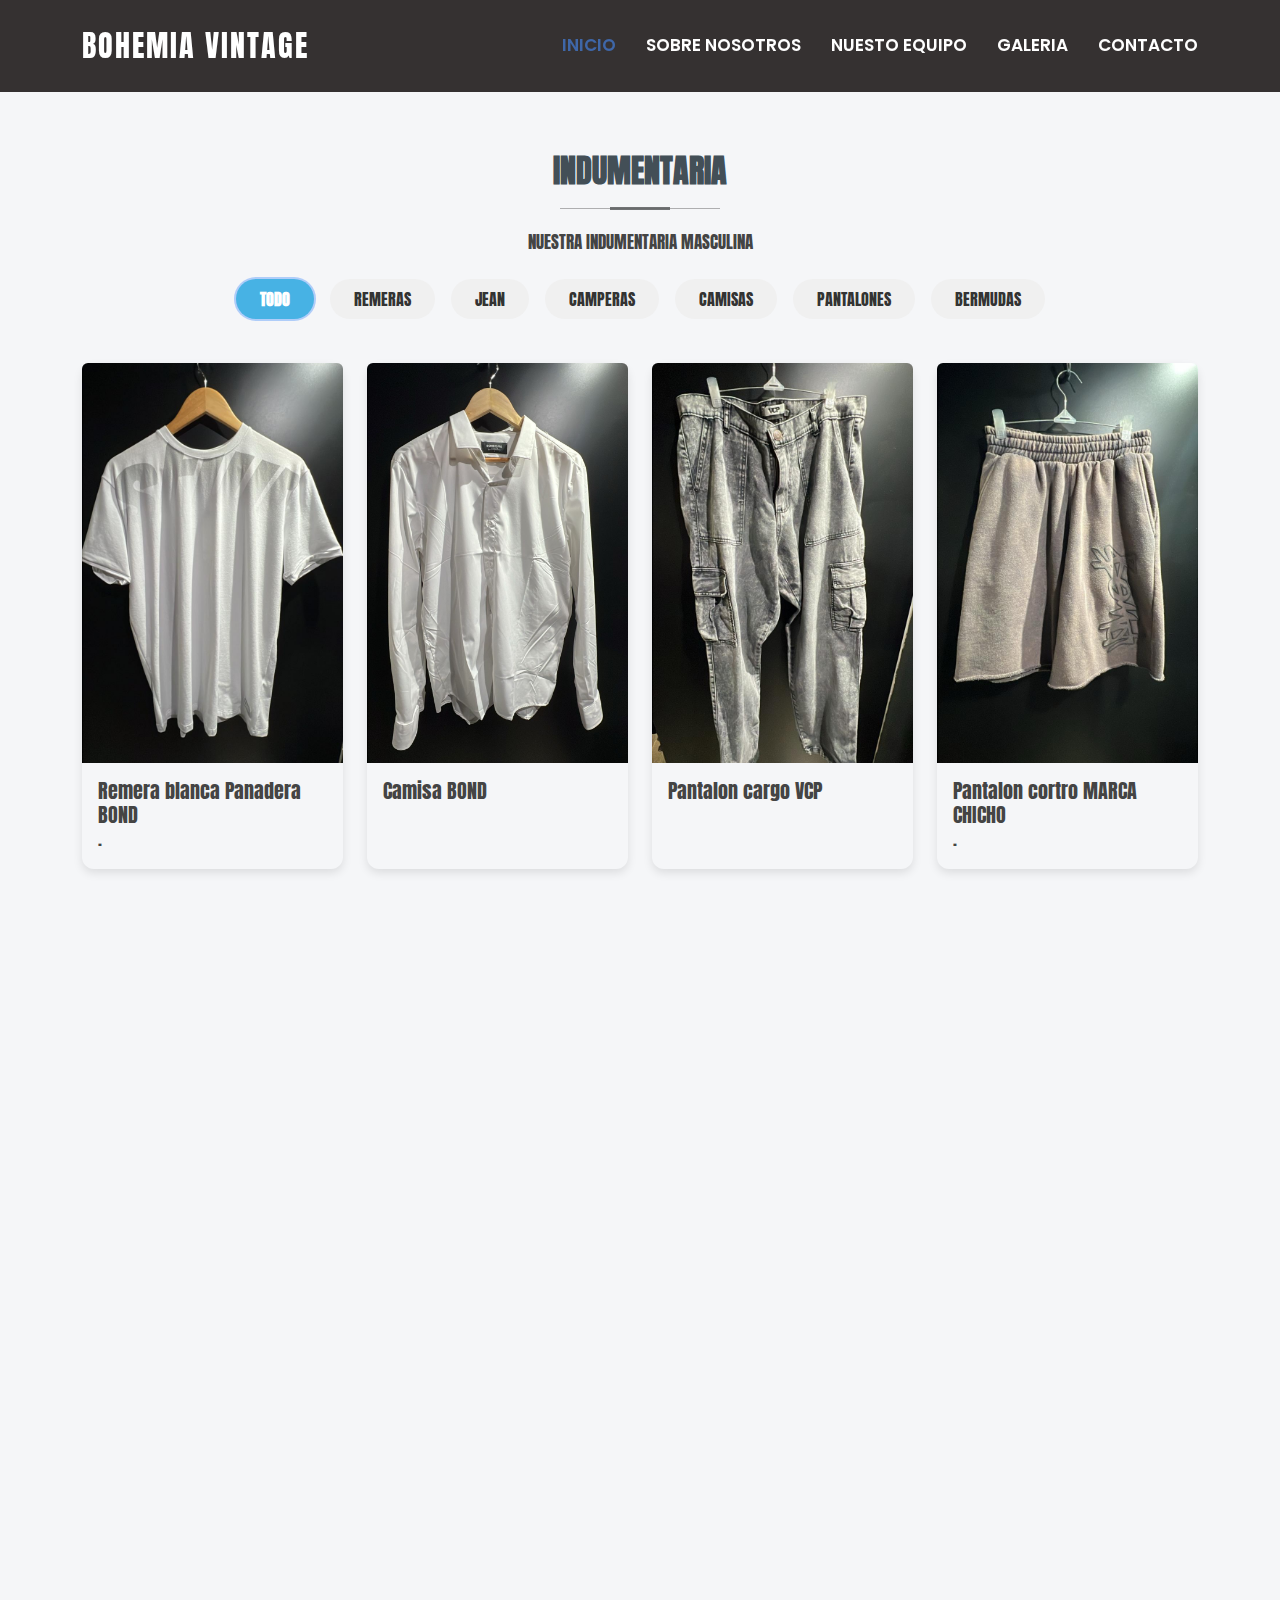
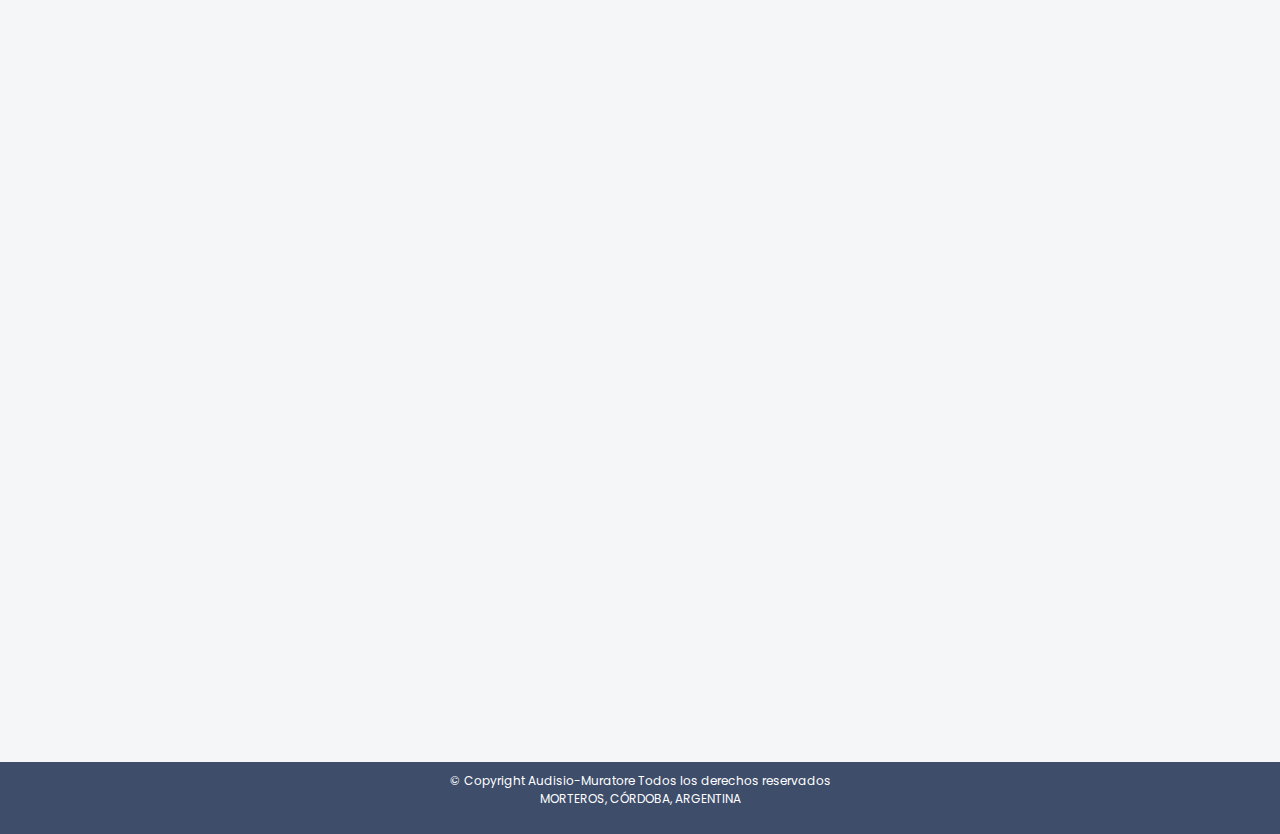
<file: productos.html>
<!DOCTYPE html>
<html lang="en">

<head>
  <meta charset="utf-8">
  <meta content="width=device-width, initial-scale=1.0" name="viewport">
  <title>BOHEMIA VINTAGE</title>
  <meta name="description" content="">
  <meta name="keywords" content="">

  <!-- Favicons -->
  <link rel="icon" href="Img/LogoFavicon32x32.png" type="image/png">
  <link href="Img/LogoFavicon192x192.png" rel="apple-touch-icon">

  <!-- Fonts -->
  <link href="https://fonts.googleapis.com" rel="preconnect">
  <link href="https://fonts.gstatic.com" rel="preconnect" crossorigin>
  <link
    href="https://fonts.googleapis.com/css2?family=Open+Sans:ital,wght@0,300;0,400;0,500;0,600;0,700;0,800;1,300;1,400;1,500;1,600;1,700;1,800&family=Poppins:ital,wght@0,100;0,200;0,300;0,400;0,500;0,600;0,700;0,800;0,900;1,100;1,200;1,300;1,400;1,500;1,600;1,700;1,800;1,900&family=Jost:ital,wght@0,100;0,200;0,300;0,400;0,500;0,600;0,700;0,800;0,900;1,100;1,200;1,300;1,400;1,500;1,600;1,700;1,800;1,900&display=swap"
    rel="stylesheet">

    <link href="https://fonts.googleapis.com/css2?family=Anton&display=swap" rel="stylesheet">

  <!-- Vendor CSS Files -->
  <link href="assets/vendor/bootstrap/css/bootstrap.min.css" rel="stylesheet">
  <link href="assets/vendor/bootstrap-icons/bootstrap-icons.css" rel="stylesheet">
  <link href="assets/vendor/aos/aos.css" rel="stylesheet">
  <link href="assets/vendor/glightbox/css/glightbox.min.css" rel="stylesheet">
  <link href="assets/vendor/swiper/swiper-bundle.min.css" rel="stylesheet">

  <!-- Main CSS File -->
  <link href="./assets/css/main.css" rel="stylesheet">
  <link rel="stylesheet" href="./assets/css/vista.css">
</head>

<body class="productos-page">
  <div class="wrapper">

    <header id="header" class="header d-flex align-items-center sticky-top">
      <div class="container-fluid container-xl position-relative d-flex align-items-center">

        <a href="index.html" class="logo d-flex align-items-center me-auto">
          <h1 class="sitename">BOHEMIA VINTAGE</h1>
        </a>

        <nav id="navmenu" class="navmenu">
          <ul>
            <li><a href="index.html" class="active">INICIO</a></li>
            <li><a href="index.html#sobreNosotros">SOBRE NOSOTROS</a></li>
            <li><a href="index.html#equipo">NUESTO EQUIPO</a></li>
            <li><a href="index.html#galeria-productos">GALERIA</a></li>
            <li><a href="index.html#contacto">CONTACTO</a></li>

          </ul>
          <i class="mobile-nav-toggle d-xl-none bi bi-list"></i>
        </nav>
      </div>
    </header>

    <main class="main">

      <section id="productos" class="section light-background pb-5">
        <div class="container section-title-productos" data-aos="fade-up">
          <!-- Título de sección -->
          <div class="section-title-productos text-center mb-4">
            <h2>INDUMENTARIA</h2>
            <p>NUESTRA INDUMENTARIA MASCULINA</p>
          </div>

          <!-- Botones de categorías -->
          <div id="categoriasBtns" class="d-flex flex-wrap justify-content-center gap-3 mb-4">
            <button class="category-btn active">
        TODO
            </button>
            <button class="category-btn">
          REMERAS
            </button>
            <button class="category-btn">
             JEAN
            </button>
            <button class="category-btn">
               CAMPERAS
            </button>
            <button class="category-btn">
              CAMISAS
            </button>

            <button class="category-btn">
             PANTALONES
            </button>

            <button class="category-btn">
             BERMUDAS
            </button>
          </div>

          <!-- Grid de productos -->
          <div class="row gy-4">
            <!-- Producto 1 -->
            <div class="col-sm-12 col-md-6 col-lg-3">
              <div class="product-card h-100 shadow-sm rounded-3" data-categoria="remeras" data-aos="fade-up">
                <img src="./Imagenes/WhatsApp Image 2025-10-25 at 17.28.25.jpeg" class="img-fluid rounded-top"
                  alt="Remera">
                <div class="p-3">
                  <h5 class="card-title">Remera blanca Panadera BOND </h5>
                  <p class="card-text small"> .</p>
                </div>
              </div>
            </div>

            <!-- Producto 2 -->
            <div class="col-sm-12 col-md-6 col-lg-3">
              <div class="product-card h-100 shadow-sm rounded-3 position-relative" data-categoria="camisas"
                data-aos="fade-up">
                <img src="./Imagenes/WhatsApp Image 2025-10-25 at 17.29.25.jpeg" class="img-fluid rounded-top"
                  alt="Foco LED">
                <div class="p-3">
                  <h5 class="card-title">Camisa BOND</h5>
                  <p class="card-text small">
                  </p>
                </div>
              </div>
            </div>

            <!-- Producto 3 -->
            <div class="col-sm-12 col-md-6 col-lg-3">
              <div class="product-card h-100 shadow-sm rounded-3" data-categoria="jean" data-aos="fade-up">
                <img src="./Imagenes/WhatsApp Image 2025-10-25 at 17.30.55.jpeg" class="img-fluid rounded-top"
                  alt="Interruptor">
                <div class="p-3">
                  <h5 class="card-title">Pantalon cargo VCP</h5>
                  <p class="card-text small"></p>
                </div>
              </div>
            </div>

            <!-- Producto 4 -->
            <div class="col-sm-12 col-md-6 col-lg-3">
              <div class="product-card h-100 shadow-sm rounded-3" data-categoria="bermudas" data-aos="fade-up">
                <img src="./Imagenes/WhatsApp Image 2025-10-25 at 17.32.40.jpeg" class="img-fluid rounded-top"
                  alt="Alicates">
                <div class="p-3">
                  <h5 class="card-title">Pantalon cortro MARCA CHICHO</h5>
                  <p class="card-text small">.</p>
                </div>
              </div>
            </div>

            <div class="col-sm-12 col-md-6 col-lg-3">
              <div class="product-card h-100 shadow-sm rounded-3" data-categoria="camperas" data-aos="fade-up">
                <img src="./Imagenes/WhatsApp Image 2025-10-25 at 17.34.43.jpeg" class="img-fluid rounded-top"
                  alt="Alicates">
                <div class="p-3">
                  <h5 class="card-title">CAMPERA BOND</h5>
                  <p class="card-text small"></p>
                </div>
              </div>
            </div>

            <div class="col-sm-12 col-md-6 col-lg-3">
              <div class="product-card h-100 shadow-sm rounded-3" data-categoria="pantalones" data-aos="fade-up">
                <img src="./Imagenes/WhatsApp Image 2025-10-25 at 17.35.28.jpeg" class="img-fluid rounded-top"
                  alt="Alicates">
                <div class="p-3">
                  <h5 class="card-title">PANTALON LARGO </h5>
                  <p class="card-text small"></p>
                </div>
              </div>
            </div>

            <div class="col-sm-12 col-md-6 col-lg-3">
              <div class="product-card h-100 shadow-sm rounded-3" data-categoria="bermudas" data-aos="fade-up">
                <img src="./Imagenes/WhatsApp Image 2025-10-25 at 17.36.27.jpeg" class="img-fluid rounded-top"
                  alt="Alicates">
                <div class="p-3">
                  <h5 class="card-title">Bermuda gabardina VCP</h5>
                  <p class="card-text small"></p>
                </div>
              </div>
            </div>

            <div class="col-sm-12 col-md-6 col-lg-3">
              <div class="product-card h-100 shadow-sm rounded-3" data-categoria="bermudas" data-aos="fade-up">
                <img src="/Imagenes/WhatsApp Image 2025-10-25 at 17.37.38.jpeg" class="img-fluid rounded-top"
                  alt="Alicates">
                <div class="p-3">
                  <h5 class="card-title">Bermuda jean BOND"</h5>
                  <p class="card-text small"></p>
                </div>
              </div>
            </div>

            <div class="col-sm-12 col-md-6 col-lg-3">
              <div class="product-card h-100 shadow-sm rounded-3" data-categoria="camisas" data-aos="fade-up">
                <img src="./Imagenes/WhatsApp Image 2025-10-25 at 17.38.43.jpeg" class="img-fluid rounded-top"
                  alt="Alicates">
                <div class="p-3">
                  <h5 class="card-title">Remera BEISBOL</h5>
                  <p class="card-text small"></p>
                </div>
              </div>
            </div>


            <div class="col-sm-12 col-md-6 col-lg-3">
              <div class="product-card h-100 shadow-sm rounded-3" data-categoria="camisas" data-aos="fade-up">
                <img src="./Imagenes/WhatsApp Image 2025-10-25 at 17.39.14.jpeg" class="img-fluid rounded-top"
                  alt="Alicates">
                <div class="p-3">
                  <h5 class="card-title">Camisa piola BOND</h5>
                  <p class="card-text small"></p>
                </div>
              </div>
            </div>


            <div class="col-sm-12 col-md-6 col-lg-3">
              <div class="product-card h-100 shadow-sm rounded-3" data-categoria="remeras" data-aos="fade-up">
                <img src="./Imagenes/WhatsApp Image 2025-10-25 at 17.40.39.jpeg" class="img-fluid rounded-top"
                  alt="Alicates">
                <div class="p-3">
                  <h5 class="card-title">REMERA CON AGUJEROS</h5>
                  <p class="card-text small"></p>
                </div>
              </div>
            </div>


            <div class="col-sm-12 col-md-6 col-lg-3">
              <div class="product-card h-100 shadow-sm rounded-3" data-categoria="pantalones" data-aos="fade-up">
                <img src="./Imagenes/WhatsApp Image 2025-10-25 at 17.43.18.jpeg" class="img-fluid rounded-top"
                  alt="Alicates">
                <div class="p-3">
                  <h5 class="card-title">Pantalon corte chino BOND</h5>
                  <p class="card-text small"></p>
                </div>
              </div>
            </div>

            <div class="col-sm-12 col-md-6 col-lg-3">
              <div class="product-card h-100 shadow-sm rounded-3" data-categoria="camperas" data-aos="fade-up">
                <img src="./Imagenes/WhatsApp Image 2025-10-25 at 17.44.31.jpeg" class="img-fluid rounded-top"
                  alt="Alicates">
                <div class="p-3">
                  <h5 class="card-title">CAMPERA BOND</h5>
                  <p class="card-text small">Algodon de oveja buena</p>
                </div>
              </div>
            </div>




          </div>
        </div>
      </section>
    </main>



    <footer id="footer-productos" class="footer d-flex align-items-center">
      <div class="container">
        <p>&copy; Copyright Audisio-Muratore Todos los derechos reservados <br>
          MORTEROS, CÓRDOBA, ARGENTINA
        </p>
      </div>
    </footer>
  </div>





  <!-- Scroll Top -->
  <a href="#" id="scroll-top" class="scroll-top d-flex align-items-center justify-content-center"><i
      class="bi bi-arrow-up-short"></i></a>

  <!-- Preloader -->
  <div id="preloader"></div>

  <!-- Vendor JS Files -->
  <script src="assets/vendor/bootstrap/js/bootstrap.bundle.min.js"></script>
  <script src="assets/vendor/aos/aos.js"></script>
  <script src="assets/vendor/glightbox/js/glightbox.min.js"></script>
  <!-- <script src="assets/vendor/swiper/swiper-bundle.min.js"></script>
  <script src="assets/vendor/waypoints/noframework.waypoints.js"></script>
  <script src="assets/vendor/imagesloaded/imagesloaded.pkgd.min.js"></script>
  <script src="assets/vendor/isotope-layout/isotope.pkgd.min.js"></script> -->

  <!-- Main JS File -->
  <script src="assets/js/main.js"></script>
  <script src="assets/js/productos.js"></script>

</body>

</html>
</file>
<file: assets/css/vista.css>
/* ========== Variables de color ========== */
.dark-background {
  --background-color: #021433;
  --default-color: #ffffff;
  --heading-color: #ffffff;
  --surface-color: #131314;
  --contrast-color: #ffffff;
}

:root {
  --background-color: #ffffff;
  --default-color: #444444;
  --heading-color: #434f57; 
  --accent-color: #606263e2;
  --surface-color: #ffffff;
  --contrast-color: #ffffff;
}

main {
  margin: 0;
  padding: 0;
  background-color: transparent;
}

.productos-page .header {
  --background-color: rgba(31, 27, 27, 0.9);
  --heading-color: #ffffff;
  --nav-color: #ffffff;
}
/* ========== Botón "Ver Demo" ========== */
.btn {
  font-size: 1rem;
  padding: 8px 16px;
  border-radius: 8px;
  background-color: #47b2e4;
  color: white;
  border: none;
  transition: all 0.3s ease;
  text-align: right;
  justify-content: right;
}

.btn:hover {
  background-color: transparent;
  font-weight: 700;
  color: #47b2e4;
}

/* ========== Carrousel - Sección Principal ========== */
.custom-caption {
  position: absolute;
  top: 50%;
  left: 50%;
  transform: translate(-50%, -50%);
  color: white;
  text-align: center;
  z-index: 10;
  padding: 0;
}
.custom-caption h1 {
  margin: 0;
  font-size: 4rem;
  line-height: 1.1;
}
.custom-caption p {
  margin: 0;
}
.texto-carrousel {
  color: white;
  font-weight: bold;
  margin-bottom: 5px !important; 
  line-height: 1.1;
}
.parrafo-carrousel {
  color: white;
  font-size: 1.2rem;
}
#hero .hero-img {
  object-fit: cover;
  height: 100vh;
}
#hero .carousel-caption {
  bottom: 20%;
}
#hero .carousel-caption h1,
#hero .carousel-caption p {
  color: #fff;
  text-shadow: 2px 2px 4px rgba(0, 0, 0, 0.7);
}
.carousel-indicators {
  position: absolute;
  bottom: 100px; 
  left: 40%;
  transform: translateX(-65%);
  z-index: 15;
  display: flex;
  justify-content: center;
  align-items: center;
  gap: 12px; 
}
.carousel-indicators [data-bs-target] {
  position: relative;
  width: 12px;
  height: 12px;
  background-color: rgba(255, 255, 255, 0.5);
  border-radius: 50%;
  border: none;
  transition: all 0.3s ease;
}
.carousel-indicators [data-bs-target]::before {
  content: "";
  position: absolute;
  top: -6px;
  left: -6px;
  width: 24px;
  height: 24px;
  background-color: rgba(255, 255, 255, 0.2);
  border-radius: 50%;
  z-index: -1;
  transition: all 0.3s ease;
}
.carousel-indicators .active {
  background-color: #fff;
}
.carousel-indicators .active::before {
  background-color: rgba(255, 255, 255, 0.6);
}
#hero {
  height: 100vh;
  overflow: hidden;
}
#hero .carousel-item {
  height: 100vh;
  position: relative;
}
#heroCarousel .carousel-item {
  position: relative;
}
#heroCarousel .carousel-item::before {
  content: "";
  position: absolute;
  top: 0;
  left: 0;
  right: 0;
  bottom: 0;
  background-color: rgba(0, 0, 0, 0.515);
  z-index: 1;
}
#heroCarousel .carousel-item img {
  position: relative;
  z-index: 0;
}
#heroCarousel .carousel-caption {
  position: relative;
  z-index: 2;
}
/* ========== Fin Carrousel - Sección Principal ========== */



/* ========== Sección Sobre Nosotros ========== */
#sobreNosotros {
  text-align: justify;
  font-size: 1.06rem;        
  line-height: 1.9;
  padding-left: 19px;      
  padding-right: 19px;
  margin-bottom: 0 !important;
  padding-top: 50px;   
  padding-bottom: 50px; 
  min-height: 90vh !important;
  height: auto !important;
  overflow: visible !important;
  background: none; 
}
.section-title-nosotros h2 {
  font-size: 2rem;          
  font-weight: 700;  
  text-transform: uppercase;
  text-align: center;
  position: relative;
}
.section-title-nosotros h2::before {
  content: "";
  position: absolute;
  display: block;
  width: 160px;               
  height: 1px;         
  background: color-mix(in srgb, var(--default-color), transparent 60%);
  left: 0;
  right: 0;
  bottom: 1px;          
  margin: auto;
}
.section-title-nosotros h2::after {
  content: "";
  position: absolute;
  display: block;
  width: 60px;             
  height: 3px;      
  background: var(--accent-color);
  left: 0;
  right: 0;
  bottom: 0;
  margin: auto;
}

.section-title h3 {
  all: unset;
  font-size: 1.5rem;
  font-weight: 700;
  text-align: center;
}

.section-title h3::before,
.section-title h3::after {
  content: none !important;       /* elimina subrayado */
  display: none !important;       /* seguridad extra */
}
.texto-sobre-nosotros,
#contenidoExtendido {
  text-align: justify;
  font-size: 1.06rem;        
  line-height: 1.9;
  padding-left: 19px;      
  padding-right: 19px;
  margin-bottom: 0 !important;
}
.text-center-leermas {
  display: flex;
  justify-content: center;
  align-items: center;
  margin-top: 16px; 
}
.about.section,
.container,
.row,
#contenidoExtendido {
  height: auto !important;
  overflow: visible !important;
}

.col-lg-6{
  padding: 0 40px;
}
/* ========== Fin Sección Sobre Nosotros ========== */




/* ========== Sección Nuestro Equipo ========== */
.section-title-equipo {
  text-align: center;
  padding-bottom: 10px; /* 10px */
  position: relative;
  margin-bottom: 0;
}
li {
  list-style: none;
}
.section-title-equipo h2 {
  font-size: 2rem;           
  font-weight: 700;
  margin-bottom: 20px;     
  padding-bottom: 20px;    
  text-transform: uppercase;
  position: relative;
}
.section-title-equipo h2::before {
  content: "";
  position: absolute;
  display: block;
  width: 160px;               
  height: 1px;       
  background: color-mix(in srgb, var(--default-color), transparent 60%);
  left: 0;
  right: 0;
  bottom: 1px;        
  margin: auto; 
}
.section-title-equipo h2::after {
  content: "";
  position: absolute;
  display: block;
  width: 60px;             
  height: 3px;        
  background: var(--accent-color);
  left: 0;
  right: 0;
  bottom: 0;
  margin: auto;
}
#equipo p {
  font-size: 1.06rem;        
}
#equipo {
  background-image: url("/Imagenes/Mesaytele.png");
  background-size: cover;
  background-position: center;
  background-repeat: no-repeat;
  background-attachment: scroll;
  padding: 2.5rem 0;          /* 40px vertical */
  min-height: 90vh !important;
  height: auto !important;
  overflow: visible !important;
  /* padding-bottom: 1.25rem; */ /* 20px */
}
#equipo ul {
  list-style: none;
  padding-left: 0;
  margin-left: 0;
}
#equipo ul li {
  display: flex;
  align-items: flex-start;
  gap: 8px;               
  margin-bottom: 6px;    
}
#equipo ul li i {
  flex-shrink: 0;
  font-size: 1.2rem;
  margin-top: 3px;     
}
#equipo ul li span {
  display: block;
  flex: 1;
  line-height: 1.4;
  text-align: left;
}
.subtitulo {
  font-weight: 600;
  font-size: 1.3rem;
  text-align: center;
}
/* ========== Fin Sección Nuestro Equipo ========== */




/* ==========  Sección Galeria Visual ========== */
  #galeria-productos {
  min-height: 90vh !important;
  padding-top: 0 !important;
  margin-top: 0 !important;
  margin-bottom: 0 !important;
  display: flex;
  align-items: center;
  overflow: hidden;
}
.galeria-container {
  max-width: 1300px; 
  padding: 0 60px; 
  width: 100%;
  margin: 0 auto;
  box-sizing: border-box;
}
.galeria-layout {
  display: flex;
  gap: 20px; 
  width: 100%;
  align-items: center;
  justify-content: space-between;
  margin: 0;
  padding: 0;
  box-sizing: border-box;
}
.galeria-carrousel {
  position: relative;
  width: 35%;
  height: 300px; 
  min-height: 300px;
  display: flex;
  align-items: center;
  justify-content: center;
  overflow: hidden;
  box-sizing: border-box;
}
.galeria-card {
  position: absolute;
  top: 50%;
  left: 50%;
  width: 400px; 
  height: 230px; 
  transform: translate(-50%, -50%);
  overflow: hidden;
  box-shadow: 0 12px 30px rgba(0, 0, 0, 0.35);
  transition: transform 700ms ease, opacity 700ms ease, filter 700ms ease;
  will-change: transform, opacity, filter;
  cursor: pointer;
  /* user-select: none; */
  box-sizing: border-box;
}
.galeria-card img {
  display: block;
  width: 100%;
  height: 100%;
  object-fit: cover;
}
.galeria-card.pos-center {
  transform: translate(-50%, -50%) scale(1.05);
  opacity: 1;
  z-index: 3;
  filter: saturate(1) contrast(1);
}
.galeria-card.pos-above {
  transform: translate(-50%, -130%) scale(0.8);
  opacity: 0.6;
  z-index: 2;
  filter: saturate(0.8) contrast(0.9) blur(1px); 
}
.galeria-card.pos-below {
  transform: translate(-50%, 30%) scale(0.8);
  opacity: 0.6;
  z-index: 2;
  filter: saturate(0.8) contrast(0.9) blur(1px);
}
.galeria-card.pos-hidden {
  transform: translate(-50%, 200%) scale(0.6);
  opacity: 0;
  z-index: 1;
  pointer-events: none;
}
.galeria-card:active {
  transform: translate(-50%, -50%) scale(0.98);
}
.galeria-visor {
  flex: 1;
  width: 65%;
  height: 100%;
  min-height: 300px;
  display: flex;
  align-items: center;
  justify-content: center;
  padding: 0;
  box-sizing: border-box;
  background: linear-gradient(180deg, rgba(255,255,255,0.04), rgba(255,255,255,0.02));
}
.galeria-visor img {
  display: block;
  width: 75%;
  height: 600px;
  object-fit: cover;
  max-width: none;
  max-height: none;
  box-shadow: 0 18px 40px  rgba(0,0,0,0.45); 
  transition: opacity 300ms ease, transform 300ms ease;
  margin: 0;
}
.section-title {
  text-align: center;
  margin-bottom: 16px; 
  margin-top: 0 !important;
  padding-top: 0 !important;
}
.section-title h2 {
  font-size: 1.6rem;
  margin-bottom: 0;
  text-transform: uppercase;
  margin-top: -30px !important;
  padding-top: 0 !important;
}
.section-title h2:before {
  content: "";
  position: absolute;
  display: block;
  width: 160px;
  height: 1px; 
  background: color-mix(in srgb, var(--default-color), transparent 60%);
  left: 0;
  right: 0;
  bottom: 1px;
  margin: auto;
}
.section-title h2::after {
  content: "";
  position: absolute;
  display: block;
  width: 60px; 
  height: 3px; 
  background: var(--accent-color);
  left: 0;
  right: 0;
  bottom: 0;
  margin: auto;
}
.section-title p {
  font-size: 0.95rem;
  margin-bottom: 4px !important; 
}
#galeria-productos,
#galeria-productos .galeria-container,
#galeria-productos .galeria-layout,
#galeria-productos .galeria-carrousel,
#galeria-productos .galeria-visor {
  margin-bottom: 0 !important;
  padding-bottom: 0 !important;
}
.section-title p {
  margin-bottom: -30px !important;
}
.section-title {
  margin-top: 0 !important;
  padding-top: 0 !important;
}
/* ========== Fin Sección Galeria Visual ========== */




/* ========== Sección Contacto ========== */
.contact-section {
  display: flex;
  width: 100%;
  height: 360px;
  border-radius: 20px; 
  overflow: hidden;
  align-items: stretch;
}
/* Mapa */
.map-container {
  flex: 1 !important;
  height: 312px;
  display: flex;
  position: relative;
  overflow: hidden;
  box-shadow: 0 0.25rem 0.75rem rgba(0, 0, 0, 0.2); /* 4px 12px */
}
.map-container iframe {
  width: 100%;
  height: 100%;
  min-height: 288px;
  border: none;
  filter: grayscale(20%) contrast(110%);
  transition: filter 0.3s ease;
}
.map-container iframe:hover {
  filter: grayscale(0%) contrast(100%);
}
/* Redes sociales */
.social-container {
  flex: 1 !important;
  background: rgba(172, 171, 171, 0.452);
  display: flex;
  flex-direction: column;
  justify-content: center;
  align-items: center;
  padding: 1.2rem 1rem;
}
/* Grupo de íconos */
.social-icons-group {
  display: flex;
  flex-wrap: wrap;
  justify-content: center;
  gap: 19px;
}
/* Encabezado */
.social-header {
  width: 100%;
  text-align: center;
  margin-bottom: 8px;
  color: white;
}
.social-header h2 {
  font-size: 1.5rem;
  padding-top: 60px; 
}
/* Iconos */
.social-icon {
  width:  60px; 
  height:  60px;
  font-size: 3rem !important;
  border-radius: 50%;
  background-color: white;
  display: flex;
  align-items: center;
  justify-content: center;
  transition: all 0.3s ease;
  position: relative;
  cursor: pointer;
  box-shadow: 0 4px 10px rgba(0, 0, 0, 0.15); 
}
.social-icon i {
  font-size: 2rem !important;
}
.social-icon:hover {
  transform: scale(1.15);
}
.social-icon:hover i {
  color: white !important;
}
/* Hover colores por red */
.social-icon.instagram:hover {
  background-color: #e1306c;
  color: white !important;
}
.social-icon.facebook:hover {
  background-color: #4267b2;
  color: white !important;
}
.social-icon.whatsapp:hover {
  background-color: #25d366;
  color: white !important;
}
.social-icon.gmail:hover {
  background-color: #db4437;
  color: white !important;
}
/* Tooltip */
.social-icon span {
  position: absolute;
  bottom: -35px ;
  left: 50%;
  transform: translateX(-50%);
  background-color: rgba(0, 0, 0, 0.85);
  color: white;
  padding:  6px 10px; 
  border-radius: 6px; 
  font-size: 0.75rem;
  white-space: nowrap;
  opacity: 0;
  pointer-events: none;
  transition: opacity 0.3s ease;
  z-index: 10;
}
.social-icon:hover span {
  opacity: 1;
}
/* Colores base por red */
.instagram { color: #e1306c; }
.facebook { color: #4267b2; }
.whatsapp { color: #25d366; }
.gmail { color: #db4437; }
/* Fondo de contacto */
#contacto {
  background-image: url("/Imagenes/localConpleto.jpeg");
  background-size: cover;
  background-position: center;
  background-repeat: no-repeat;
  padding: 20px 10px 0 !important;
}
/* Dirección */
.address-container {
  display: flex;
  justify-content: center;
  align-items: center;
  margin-top: 24px; 
  width: 100%;
  text-align: center;
}
.address {
  display: flex;
  flex-direction: column;
  align-items: center;
  gap: 8px;
}
.address i {
  font-size: 1.75rem; 
  color: #D44638;
}
.address-text h3 {
  font-size: 1.125rem; 
  font-weight: 600;
  color: #FFFFFF;
  margin: 0;
}
.address-text p {
  font-size: 1rem; 
  color: #E2E8F0;
  margin: 0;
}
.address-text {
  text-align: center;
}
/* Título de sección */
.section-title-contacto {
  text-align: center;
  padding-bottom: 10px; 
  position: relative;
}
.section-title-contacto h2 {
  font-size: 2rem; /* 32px */
  font-weight: 700;
  padding-bottom: 10px;
  text-transform: uppercase;
  position: relative;
  margin-bottom: 10px;
}
.section-title-contacto p {
  margin: 0 auto 15px auto; 
  max-width: 700px;
  font-size: 0.85rem;
}
.section-title-contacto h2:before {
  content: "";
  position: absolute;
  display: block;
  width: 160px;
  height: 1px; 
  background: color-mix(in srgb, var(--default-color), transparent 60%);
  left: 0;
  right: 0;
  bottom: 1px;
  margin: auto;
}
.section-title-contacto h2::after {
  content: "";
  position: absolute;
  display: block;
  width: 60px; 
  height: 3px; 
  background: var(--accent-color);
  left: 0;
  right: 0;
  bottom: 0;
  margin: auto;
}

section#contacto {
  margin-top: 0 !important;
  margin-bottom: 0 !important;
  padding-top: 35px !important; 
  padding-bottom: 2.1875rem !important;
  padding-left: 20px!important;
  padding-right: 20px !important;
}
/* ========== Fin Sección Contacto ========== */





/*Footer*/
.footer {
  background-color: rgba(40, 58, 90, 0.9);
  color: #ffffff;
  text-align: center;
  padding: 10px 0;       
  font-size: 12px;        
  width: 100%;
  display: flex;
  justify-content: center;
  align-items: center;
  flex-direction: column;
}
/*Fin Footer*/








/*=================================================== SECCIONES RESPONSIVAS ===================================================*/



/* ========== CARROUSEL RESPONSIVE ========== */
@media (max-width: 576px) {
  .custom-caption {
    top: 50%;
    width: 95%;
    padding: 0 8px;
  }

  .custom-caption h1 {
    font-size: 1.5rem;  
    line-height: 1.2;
  }

  .custom-caption p {
    font-size: 0.8rem;
    line-height: 1.2;
  }

  .carousel-indicators {
    bottom: 100px !important;
    gap: 12px;
  }

  .carousel-indicators [data-bs-target] {
    width: 11px;
    height: 11px;
  }
}
@media (max-width: 768px) {
  .custom-caption h1 {
    font-size: 2rem;
  }

  .custom-caption p {
    font-size: 0.9rem;
  }
}
@media (max-width: 1024px) {
  .custom-caption h1 {
    font-size: 2.3rem;
  }

  .custom-caption p {
    font-size: 0.95rem;
  }
}
@media (max-width: 1440px) {
  .custom-caption h1 {
    font-size: 2.6rem;
  }

  .custom-caption p {
    font-size: 1.05rem;
  }
}
/* ========== FIN CARROUSEL RESPONSIVE ========== */



/* ========== SOBRE NOSOTROS RESPONSIVE  ========== */

/* ========== SOBRE NOSOTROS RESPONSIVE  ========== */

/* ----- ESTILO BASE (escritorio grande) ----- */
.texto-sobre-nosotros,
#contenidoExtendido {
  font-size: 1.05rem;
  line-height: 1.7;
  padding: 0 32px;
  /* box-sizing: border-box;
  text-align: justify; */
font-weight: bold;


}

#sobreNosotros {
  padding-top: 70px;
  padding-bottom: 70px;
  text-align: justify !important;
}


#sobreNosotros h2 {
  font-size: 28px;
}

#sobreNosotros h3 {
  font-size: 20px;
}

.read-more {
  font-size: 0.9rem;
  padding: 8px 12px;
}

/* ----- ≤ 1240px (pantallas medianas / notebooks) ----- */
@media (max-width: 1240px) {

  .texto-sobre-nosotros,
  #contenidoExtendido {
    font-size: 1rem;
    line-height: 1.6;
    padding: 0 28px;
  }

  #sobreNosotros {
    padding-top: 60px;
    padding-bottom: 60px;
  }

  #sobreNosotros h2 {
    font-size: 26px;
  }
}

/* ----- ≤ 768px (tablets o móviles grandes) ----- */
@media (max-width: 768px) {

  .texto-sobre-nosotros,
  #contenidoExtendido {
    font-size: 0.95rem;
    line-height: 1.5;
    padding: 0 20px;
  }

  #sobreNosotros {
    padding-top: 50px;
    padding-bottom: 50px;
  }

  #sobreNosotros h2 {
    font-size: 22px;
  }

  .read-more {
    font-size: 0.85rem;
    padding: 6px;
  }
}

/* ----- ≤ 568px (móviles chicos) ----- */
@media (max-width: 568px) {

  .texto-sobre-nosotros,
  #contenidoExtendido {
    font-size: 0.9rem !important;
    line-height: 1.45;
    padding: 0 16px;
    margin-left: 0 !important;
    margin-right: 0 !important;
    
  }

  .section-title-nosotros h2 {
    font-size: 1.4rem !important;
    margin-top: 10px !important;
    margin-bottom: 30px !important;
    padding-bottom: 10px !important;
    text-align: center;
  }

  #sobreNosotros {
    padding-top: 40px;
    padding-bottom: 40px;
  }

  .read-more {
    font-size: 0.8rem;
    padding: 5px;
  }
}

/* ----- Subtítulo ----- */
.subtitulo {
  font-size: 1.2rem !important;
  margin-top: 10px !important;
  margin-bottom: 15px !important;
  padding-bottom: 10px !important;
  text-align: center;
}

/* ========== FIN SOBRE NOSOTROS RESPONSIVE ========== */







/* ========== NUESTRO EQUIPO RESPONSIVE  ========== */
#equipo p,
#equipo ul,
#equipo li span {
  text-align: justify !important;
  margin-left: 5px !important;
  margin-right: 5px !important;
}
@media (max-width: 576px) {
  .section-title-equipo h2 {
    font-size: 1.4rem !important;
    margin-top: 10px !important;
    margin-bottom: 10px;
    padding-bottom: 10px;
    text-align: center;
  }

  .section-title-equipo h4 {
    font-size: 16px;
    text-align: center;
  }

  #equipo p {
    font-size: 0.9rem;
    line-height: 1.45;
  }

  #equipo ul {
    flex-direction: column;
    gap: 6px;
  }

  #equipo li span {
    font-size: 0.9rem;
  }
}
@media (max-width: 768px) {
  .section-title-equipo h2 {
    font-size: 24px;
    margin-bottom: 15px;
    padding-bottom: 15px;
  }

  #equipo p {
    font-size: 0.95rem;
    line-height: 1.5;
  }

  #equipo ul {
    justify-content: flex-start;
  }
}
@media (max-width: 1024px) {
  .section-title-equipo h2 {
    font-size: 26px;
    margin-bottom: 16px;
    padding-bottom: 16px;
  }

  #equipo p {
    font-size: 1rem;
    line-height: 1.6;
  }
}
@media (max-width: 1440px) {
  .section-title-equipo h2 {
    margin-bottom: 18px;
    padding-bottom: 18px;
  }

  #equipo p {
    font-size: 1.05rem;
    line-height: 1.7;
  }

  #equipo ul {
    max-width: 1100px;
    margin: 0 auto;
    padding: 0 20px;
  }
}
/* ========== FIN NUESTRO EQUIPO RESPONSIVE ========== */








/* =================== GALERÍA RESPONSIVE =================== */
@media (max-width: 576px) {
  #galeria-productos {
    min-height: 60vh !important;
    padding-top: 0 !important;
    margin-top: 10px !important;
    margin-bottom: 10px !important;
    display: flex;
    align-items: center;
    overflow: hidden;
  }

  .galeria-layout {
    flex-direction: column;
    gap: 0 !important;
    margin: 0;
    padding: 0;
  }

  .galeria-visor {
    display: none !important; 
  }

  .galeria-carrousel {
    width: 100% !important;
    height: auto;
    min-height: 220px; 
    margin: 40px auto !important;
    position: relative;
  }

  .galeria-card {
    width: 18rem;
    height: 11rem;
    box-shadow: 0 0.5rem 1.25rem rgba(0,0,0,0.3);
    transition: transform 600ms ease, opacity 600ms ease, filter 600ms ease;
  }

  .galeria-card.pos-center {
    transform: translate(-50%, -50%) scale(1.05);
    opacity: 1;
    z-index: 3;
    filter: saturate(1) contrast(1);
  }
  .galeria-card.pos-above {
    transform: translate(-50%, -130%) scale(0.8);
    opacity: 0.6;
    z-index: 2;
    filter: saturate(0.8) contrast(0.9) blur(0.0625rem); 
  }
  .galeria-card.pos-below {
    transform: translate(-50%, 30%) scale(0.8);
    opacity: 0.6;
    z-index: 2;
    filter: saturate(0.8) contrast(0.9) blur(0.0625rem);
  }
  .galeria-card.pos-hidden {
    transform: translate(-50%, 200%) scale(0.6);
    opacity: 0;
    z-index: 1;
    pointer-events: none;
  }
  .galeria-card:active {
    transform: translate(-50%, -50%) scale(0.98);
  }
  .section-title {
    margin: 0 !important;
    padding: 0 !important;
  }

  .section-title h2 {
    font-size: 1.2rem; 
    margin: 0 0 !important;
    margin-top: 5px !important;
  }

  .section-title p {
    font-size: 0.85rem;
    margin: 2px 0 6px 0 !important;
  }
}
@media (max-width: 768px) {
  .galeria-layout {
    flex-direction: column;
  }

  .galeria-visor {
    display: none !important;
  }

  .galeria-carrousel {
    width: 100% !important;
    height: auto;
    min-height: 220px;
  }

  section {
    padding: 40px 0;
  }

  .section-title h2 {
    font-size: 1.5rem;
    margin: 10px 0;
  }

  .section-title p {
    font-size: 0.95rem;
    margin-bottom: 14px;
  }
}
@media (min-width: 1024px) {
  .galeria-layout {
    flex-direction: row;
  }

  .galeria-visor {
    display: flex;
  }

  .galeria-carrousel {
    width: 35%;
    height: 300px; /* En desktop sí dejamos altura fija */
  }

  .section-title h2 {
    font-size: 1.6rem;
    margin: 40px;
    padding-top: 40px !important;

  }

  .section-title p {
    font-size: 1rem;
    margin-bottom: 16px;
  }

  section {
    padding: 60px 0;
  }
}
@media (min-width: 1440px) {
  .galeria-carrousel {
    height: 320px;
  }

  .section-title h2 {
    font-size: 1.8rem;
  }

  .section-title p {
    font-size: 1.05rem;
  }

  section {
    padding: 70px 0;
  }
}










/* ========== SECCION CONTACTO RESPONSIVE ========== */
@media screen and (max-width: 576px) {
  .contact-section {
    display: flex;
    flex-direction: column;
    align-items: center;
    justify-content: flex-start;
    padding: 1.2rem !important;
    gap: 0.8rem;
    background-color: rgba(0, 0, 0, 0.4);
    border-radius: 12px;
    box-shadow: 0 6px 18px rgba(0, 0, 0, 0.25);
    /* backdrop-filter: blur(4px); */
    width: 100%;
    height: auto;
    margin: 0 !important;
  }

  .contact-section > .w-full:first-child { order: 4; }   
  .contact-section > .w-full:last-child { order: 1; }    
  .social-header { order: 1; }
  .social-icons-group { order: 2; }
  .address-container { order: 3; }

  #contacto {
    background-image: url("/Img/seccionContacto.jpg");
    background-size: cover;
    background-position: center;
    background-repeat: no-repeat;
    padding: 16px 12px !important;
    margin: 0 !important;
  }

  .section-title-contacto {
    margin: 12px 0 16px 0 !important;
    padding: 0 12px !important;
    text-align: center;
  }

  .section-title-contacto h2 {
    font-size: 1.3rem;
    margin: 8px 0 4px 0 !important;
  }

  .section-title-contacto p {
    font-size: 0.9rem;
    margin-bottom: 8px !important;
    text-align: center;
  }

  .social-header h2 {
    font-size: 1rem;
    text-align: center;
    color: white;
    margin-top: 0px !important;
    padding-top: 0px  !important;
  }

  .social-icons-group {
    display: flex;
    justify-content: center;
    flex-wrap: wrap;
    gap: 0.5rem;
    margin-bottom: 0px!important;
  }

  .social-icon {
    width: 40px;
    height: 40px;
    background-color: white;
    border-radius: 50%;
    display: flex;
    justify-content: center;
    align-items: center;
    box-shadow: 0 2px 6px rgba(0, 0, 0, 0.2);
  }

  .social-icon i {
    font-size: 1.2rem !important;
  }

  .address-container {
    text-align: center;
    margin-bottom: 0.6rem;
    width: 100%;
  }

  .address-text h3 {
    font-size: 0.85rem;
    margin-bottom: 0.4rem;
    color: white;
    margin-top: 0px !important;
  }

  .address-text p {
    font-size: 0.75rem;
    color: #d1d5db;
    line-height: 1.3;
  }

  .map-container {
    width: 100%;
    height: 170px;
    border-radius: 10px;
    overflow: hidden;
    box-shadow: 0 4px 12px rgba(0, 0, 0, 0.2);
  }

  .map-container iframe {
    width: 100%;
    height: 100%;
    border-radius: 10px;
  }
}
@media screen and (min-width: 1024px) {
  .contact-section {
    flex-direction: row;
    align-items: flex-start;
    justify-content: space-between;
    padding: 2rem 3rem;
    gap: 2rem;
  }

  .section-title-contacto h2 { font-size: 1.6rem; }
  .section-title-contacto p { font-size: 1rem; }
  .social-header h2 { font-size: 1.1rem; }
  .address-text h3 { font-size: 1rem; }
  .address-text p { font-size: 0.9rem; }
}
@media screen and (min-width: 1440px) {
  .contact-section {
    padding: 3rem 4rem;
  }

  .section-title-contacto h2 { font-size: 1.8rem; }
  .section-title-contacto p { font-size: 1.05rem; }
  .social-header h2 { 
    font-size: 1.2rem; }
  .address-text h3 { font-size: 1.1rem; }
  .address-text p { font-size: 0.95rem; }
}
/* ========== FIN SECCION CONTACTO RESPONSIVE ========== */













/* ========== SECCION PRODUCTOS ========== */
#productos {
  padding-top: 60px;    
  padding-bottom: 10px; 
}
.category-btn {
  background-color: #f0f0f0;
  color: #333;
  border: none;
  padding: 8px 24px;
  border-radius: 50px; /*  */
  transition: all 0.3s ease;
  display: flex;
  align-items: center;
  gap: 8px;
  font-weight: 500;
}
.category-btn:hover {
  background-color: #e0e0e0;
  color: #000;
}
.category-btn.active {
  background-color: #47b2e4;
  color: #fff;
  font-weight: 600;
  box-shadow: 0 0 0 2px rgba(13, 110, 253, 0.3); /*  */
}
.product-card img {
  width: 100%;
  height: 400px;
  object-fit: cover;
}
.product-card {
  transform: translateY(20px) !important;
  transition: transform 0.4s ease, opacity 0.4s ease, box-shadow 0.3s ease !important;
  box-shadow: 0 4px 10px rgba(0,0,0,0.1) !important; 
  border-radius: 12px !important;
}
.product-card:hover {
  transform: translateY(-10px) scale(1.03) !important;
  box-shadow: 0 12px 24px rgba(0,0,0,0.15) !important; 
}
.container,
.section,
.row {
  overflow: visible;
}
.main {
  flex: 1;
  display: flex;
  flex-direction: column;
  justify-content: flex-start;
}
.section {
  flex: 1;
  display: flex;
  flex-direction: column;
  justify-content: center;
}
#footer-productos {
  background-color: rgba(40, 58, 90, 0.9);
  color: #ffffff;
  padding: 10px 0; 
  text-align: center;
  font-size: 12px ;  
  width: 100%;
  display: flex;
  justify-content: center;
  align-items: center;
  flex-direction: column;
}
.section-title-productos h2 {
  font-size: 2rem !important;           
  font-weight: 700 !important;
  margin-bottom: 20px !important;     
  padding-bottom: 20px !important;    
  text-transform: uppercase !important;
  position: relative !important;
}
.section-title-productos h2::before {
  content: "";
  position: absolute;
  display: block;
  width: 160px;              
  height: 1px;        
  background: color-mix(in srgb, var(--default-color), transparent 60%);
  left: 0;
  right: 0;
  bottom: 1px;        
  margin: auto;
}
.section-title-productos h2::after {
  content: "";
  position: absolute;
  display: block;
  width: 60px;             
  height: 3px;          
  background: var(--accent-color);
  left: 0;
  right: 0;
  bottom: 0;
  margin: auto;
} 
#productos p {
  font-size: 1.06rem;        
}
/* ========== FIN SECCION PRODUCTOS ========== */







.product-card:hover {
  transform: translateY(-10px) scale(1.03); 
  box-shadow: 0 12px 24px rgba(0,0,0,0.15);/
}






/* ========== SECCION PRODUCTO RESPONSIVE ========== */
@media (max-width: 576px) {
.section-title-productos h2 {
  font-size: 1.4rem !important;
  font-weight: 700 !important;
  margin-bottom: 10px !important;
  margin-top: 0 !important;
  text-transform: uppercase !important;
  text-align: center !important;   
}
.section-title-productos p {
  font-size: 0.9rem !important;
  line-height: 1.4 !important;
  text-align: center;
}
#categoriasBtns {
  display: flex;
  flex-wrap: wrap;
  justify-content: center;
  gap: 0.5rem;
  padding: 5px;
}
.category-btn {
  font-size: 0.75rem;
  padding: 0.4rem 1rem;
  border-radius: 30px; 
  white-space: nowrap;
  flex: 0 1 auto;
}
.product-card {
  padding: 0.5rem;
  border-radius: 0.625rem; /* 10px */
}
.product-card img {
  width: 100%;
  height: 500px; /* 140px */
  object-fit: cover;
}
.card-title {
  font-size: 0.85rem;
  margin-bottom: 0.3rem;
  text-align: center;
}
.card-text {
  font-size: 0.75rem;
  text-align: center;
}
.card-body {
  padding: 0.5rem;
}
}
/* ========== SECCION PRODUCTO RESPONSIVE ========== */




/* ========== Sección Nuestro Equipo ========== */

.equipo-grid {
  display: grid;
  grid-template-columns: repeat(auto-fit, minmax(200px, 1fr));
  gap: 30px;
  justify-items: center;
  padding: 20px;
}

/* Tarjeta individual */
.miembro-card {
  display: flex;
  align-items: center;
  justify-content: flex-start;
  background: linear-gradient(135deg, #424243, #0b0a0b);
  border-radius: 20px;
  color: #fff;
  box-shadow: 0 10px 25px rgba(0, 0, 0, 0.2);
  gap: 20px;
  transition: transform 0.3s ease, box-shadow 0.3s ease;
  width: 100%;
  max-width: 400px;
  height: 250px; /* 🔹 Altura fija */
  padding: 20px;
}

.miembro-card:hover {
  transform: translateY(-5px);
  box-shadow: 0 15px 30px rgba(0, 0, 0, 0.3);
}

/* Imagen circular */
.miembro-foto {
  flex-shrink: 0;
  width: 140px;
  height: 140px;
  border-radius: 50%;
  overflow: hidden;
  border: 3px solid #fff;
}

.miembro-foto img {
  width: 100%;
  height: 100%;
  object-fit: cover;
}

/* Información */
.miembro-info {
  flex: 1;
}

.miembro-nombre {
  font-size: 1.5rem;
  font-weight: 700;
  margin: 0 0 5px;
}

.miembro-rol {
  font-size: 1.1rem;
  opacity: 0.9;
  margin-bottom: 10px;
}

/* 📱 Responsivo */
@media (max-width: 600px) {
  .miembro-card {
    flex-direction: column;
    text-align: center;
    height: auto; /* en móviles, permite que crezca */
  }

  .miembro-foto {
    width: 100px;
    height: 100px;
  }

  .miembro-info {
    margin-top: 10px;
  }
}



/* ========== Fin Sección Nuestro Equipo ========== */


/* ========== footer ========== */

/* REMOVE THIS, USE YOUR OWN  */

.footer {
  width: 100%;
  background-color: #070617;
  color: #fff;
  padding: 40px 0;
  font-family: 'Poppins', sans-serif;
}

.contain {
  width: 90%;
  max-width: 1200px;
  margin: 0 auto;
  display: flex;
  flex-direction: column;
  align-items: center;
}

/* Columna de enlaces */
.footer-links {
  text-align: center;
  margin-bottom: 30px;
}

.footer-links .sitename {
  font-size: 1.4rem;
  letter-spacing: 0.2em;
  color: rgba(255, 255, 255, 0.8);
  margin-bottom: 10px;
}

.footer-links ul {
  list-style: none;
  padding: 0;
  margin: 0;
}

.footer-links ul li {
  display: inline-block;
  margin: 0 10px;
}

.footer-links ul li a {
  text-decoration: none;
  color: #aaa;
  font-weight: 500;
  transition: color 0.2s ease;
}

.footer-links ul li a:hover {
  color: #fff;
}

/* Sección central del footer */
.footer-center {
  text-align: center;
}

.footer-center h1 {
  font-size: 2rem;
  margin-bottom: 10px;
  color: #ffffff;
  letter-spacing: 0.05em;
}

.footer-center p {
  font-size: 0.9rem;
  color: rgba(255, 255, 255, 0.6);
}

/* RESPONSIVE */
@media (max-width: 768px) {
  .footer-links ul li {
    display: block;
    margin: 8px 0;
  }

  .footer-center h1 {
    font-size: 1.6rem;
  }
}
</file>
<file: assets/css/main.css>
/**
* Template Name: Arsha
* Template URL: https://bootstrapmade.com/arsha-free-bootstrap-html-template-corporate/
* Updated: Feb 22 2025 with Bootstrap v5.3.3
* Author: BootstrapMade.com
* License: https://bootstrapmade.com/license/
*/

/*--------------------------------------------------------------
# Font & Color Variables
# Help: https://bootstrapmade.com/color-system/
--------------------------------------------------------------*/
/* Fonts */
:root {
  --default-font: "Anton", "Open Sans", system-ui, -apple-system, "Segoe UI", Roboto, "Helvetica Neue", Arial, "Noto Sans", "Liberation Sans", sans-serif, "Apple Color Emoji", "Segoe UI Emoji", "Segoe UI Symbol", "Noto Color Emoji";
  --heading-font: "Anton", sans-serif;
  --nav-font:  "Poppins", sans-serif;
}

/* Global Colors - The following color variables are used throughout the website. Updating them here will change the color scheme of the entire website */
:root { 
  --background-color: #605f5fcb; /* Background color for the entire website, including individual sections */
  --default-color: #2b2a2a; /* Default color used for the majority of the text content across the entire website */
  --heading-color:  #37517e; /* Color for headings, subheadings and title throughout the website */
  --accent-color: #47b2e4; /* Accent color that represents your brand on the website. It's used for buttons, links, and other elements that need to stand out */
  --surface-color: #ffffff; /* The surface color is used as a background of boxed elements within sections, such as cards, icon boxes, or other elements that require a visual separation from the global background. */
  --contrast-color: #ffffff; /* Contrast color for text, ensuring readability against backgrounds of accent, heading, or default colors. */
}

/* Nav Menu Colors - The following color variables are used specifically for the navigation menu. They are separate from the global colors to allow for more customization options */
:root {
  --nav-color: #ffffff;  /* The default color of the main navmenu links */
  --nav-hover-color: #47b2e4; /* Applied to main navmenu links when they are hovered over or active */
  --nav-mobile-background-color: #ffffff; /* Used as the background color for mobile navigation menu */
  --nav-dropdown-background-color: #ffffff; /* Used as the background color for dropdown items that appear when hovering over primary navigation items */
  --nav-dropdown-color: #444444; /* Used for navigation links of the dropdown items in the navigation menu. */
  --nav-dropdown-hover-color: #47b2e4; /* Similar to --nav-hover-color, this color is applied to dropdown navigation links when they are hovered over. */
  --nav-link: #3f67a8;
}

/* Color Presets - These classes override global colors when applied to any section or element, providing reuse of the sam color scheme. */

.light-background {
  --background-color: #f5f6f8;
  --surface-color: #ffffff;
}

.dark-background {
  --background-color: #021433;
  --default-color: #ffffff;
  --heading-color: #ffffff;
  --surface-color: #4668a2;
  --contrast-color: #ffffff;
}

/* Smooth scroll */
:root {
  scroll-behavior: smooth;
}

/*--------------------------------------------------------------
# General Styling & Shared Classes
--------------------------------------------------------------*/
body {
  color: var(--default-color);
  background-color: var(--background-color);
  font-family: var(--default-font);
}

a {
  color: var(--accent-color);
  text-decoration: none;
  transition: 0.3s;
}

a:hover {
  color: color-mix(in srgb, var(--accent-color), transparent 25%);
  text-decoration: none;
}

h1,
h2,
h3,
h4,
h5,
h6 {
  color: var(--heading-color);
  font-family: var(--heading-font);
}

/* PHP Email Form Messages
------------------------------*/
.php-email-form .error-message {
  display: none;
  background: #df1529;
  color: #ffffff;
  text-align: left;
  padding: 15px;
  margin-bottom: 24px;
  font-weight: 600;
}

.php-email-form .sent-message {
  display: none;
  color: #ffffff;
  background: #059652;
  text-align: center;
  padding: 15px;
  margin-bottom: 24px;
  font-weight: 600;
}

.php-email-form .loading {
  display: none;
  background: var(--surface-color);
  text-align: center;
  padding: 15px;
  margin-bottom: 24px;
}

.php-email-form .loading:before {
  content: "";
  display: inline-block;
  border-radius: 50%;
  width: 24px;
  height: 24px;
  margin: 0 10px -6px 0;
  border: 3px solid var(--accent-color);
  border-top-color: var(--surface-color);
  animation: php-email-form-loading 1s linear infinite;
}

@keyframes php-email-form-loading {
  0% {
    transform: rotate(0deg);
  }

  100% {
    transform: rotate(360deg);
  }
}

/*--------------------------------------------------------------
# Global Header
--------------------------------------------------------------*/
.header {
  --background-color:#737b78;
  --heading-color: #ffffff;
  color: var(--default-color);
  background-color: var(--background-color);
  padding: 15px 0;
  transition: all 0.5s;
  z-index: 997;
}

.header .logo {
  line-height: 1;
}

.header .logo img {
  max-height: 36px;
  margin-right: 8px;
}

.header .logo h1 {
  font-size: 30px;
  margin: 0;
  font-weight: 500;
  color: var(--heading-color);
  letter-spacing: 2px;
  text-transform: uppercase;
}

.header .btn-getstarted,
.header .btn-getstarted:focus {
  color: var(--contrast-color);
  background: var(--accent-color);
  font-size: 14px;
  padding: 8px 25px;
  margin: 0 0 0 30px;
  border-radius: 50px;
  transition: 0.3s;
}

.header .btn-getstarted:hover,
.header .btn-getstarted:focus:hover {
  color: var(--contrast-color);
  background: color-mix(in srgb, var(--accent-color), transparent 15%);
}

@media (max-width: 1200px) {
  .header .logo {
    order: 1;
  }

  .header .btn-getstarted {
    order: 2;
    margin: 0 15px 0 0;
    padding: 6px 15px;
  }

  .header .navmenu {
    order: 3;
  }
}

/* Index Page Header
------------------------------*/
.index-page .header {
  --background-color: rgba(255, 255, 255, 0);
  --heading-color: #ffffff;
  --nav-color: #ffffff;
}



/* Index Page Header on Scroll-- color del navbar cuando scrolleas
------------------------------*/
.index-page.scrolled .header {
  --background-color: rgba(31,27,27, 0.9);
}

/*--------------------------------------------------------------
# Navigation Menu
--------------------------------------------------------------*/
/* Desktop Navigation */
@media (min-width: 1200px) {
  .navmenu {
    padding: 0;
  }

  .navmenu ul {
    margin: 0;
    padding: 0;
    display: flex;
    list-style: none;
    align-items: center;
  }

  .navmenu li {
    position: relative;
  }

  .navmenu a,
  .navmenu a:focus {
    color: var(--nav-color);
    padding: 18px 15px;
    font-size: 17px;
    font-family: var(--nav-font);
    font-weight: 600;
    display: flex;
    align-items: center;
    justify-content: space-between;
    white-space: nowrap;
    transition: 0.3s;
  }

  .navmenu a i,
  .navmenu a:focus i {
    font-size: 12px;
    line-height: 0;
    margin-left: 5px;
    transition: 0.3s;
  }

  .navmenu li:last-child a {
    padding-right: 0;
  }

  .navmenu li:hover>a,
  .navmenu .active,
  .navmenu .active:focus {
    color: var(--nav-link);
  }

  .navmenu .dropdown ul {
    margin: 0;
    padding: 10px 0;
    background: var(--nav-dropdown-background-color);
    display: block;
    position: absolute;
    visibility: hidden;
    left: 14px;
    top: 130%;
    opacity: 0;
    transition: 0.3s;
    border-radius: 4px;
    z-index: 99;
    box-shadow: 0px 0px 30px rgba(0, 0, 0, 0.1);
  }

  .navmenu .dropdown ul li {
    min-width: 200px;
  }

  .navmenu .dropdown ul a {
    padding: 10px 20px;
    font-size: 15px;
    text-transform: none;
    color: var(--nav-dropdown-color);
  }

  .navmenu .dropdown ul a i {
    font-size: 12px;
  }

  .navmenu .dropdown ul a:hover,
  .navmenu .dropdown ul .active:hover,
  .navmenu .dropdown ul li:hover>a {
    color: var(--nav-dropdown-hover-color);
  }

  .navmenu .dropdown:hover>ul {
    opacity: 1;
    top: 100%;
    visibility: visible;
  }

  .navmenu .dropdown .dropdown ul {
    top: 0;
    left: -90%;
    visibility: hidden;
  }

  .navmenu .dropdown .dropdown:hover>ul {
    opacity: 1;
    top: 0;
    left: -100%;
    visibility: visible;
  }

  .navmenu .megamenu {
    position: static;
  }

  .navmenu .megamenu ul {
    margin: 0;
    padding: 10px;
    background: var(--nav-dropdown-background-color);
    box-shadow: 0px 0px 20px rgba(0, 0, 0, 0.1);
    position: absolute;
    top: 130%;
    left: 0;
    right: 0;
    visibility: hidden;
    opacity: 0;
    display: flex;
    transition: 0.3s;
    border-radius: 4px;
    z-index: 99;
  }

  .navmenu .megamenu ul li {
    flex: 1;
  }

  .navmenu .megamenu ul li a,
  .navmenu .megamenu ul li:hover>a {
    padding: 10px 20px;
    font-size: 15px;
    color: var(--nav-dropdown-color);
  }

  .navmenu .megamenu ul li a:hover,
  .navmenu .megamenu ul li .active,
  .navmenu .megamenu ul li .active:hover {
    color: var(--nav-dropdown-hover-color);
  }

  .navmenu .megamenu:hover>ul {
    opacity: 1;
    top: 100%;
    visibility: visible;
  }

  .navmenu .dd-box-shadow {
    box-shadow: 0px 0px 30px rgba(0, 0, 0, 0.1);
  }
}

/* Mobile Navigation */
@media (max-width: 1199px) {
  .mobile-nav-toggle {
    color: var(--nav-color);
    font-size: 28px;
    line-height: 0;
    margin-right: 10px;
    cursor: pointer;
    transition: color 0.3s;
  }

  .navmenu {
    padding: 0;
    z-index: 9997;
  }

  .navmenu ul {
    display: none;
    list-style: none;
    position: absolute;
    inset: 60px 20px 20px 20px;
    padding: 10px 0;
    margin: 0;
    border-radius: 6px;
    background-color: var(--nav-mobile-background-color);
    overflow-y: auto;
    transition: 0.3s;
    z-index: 9998;
    box-shadow: 0px 0px 30px rgba(0, 0, 0, 0.1);
  }

  .navmenu a,
  .navmenu a:focus {
    color: var(--nav-dropdown-color);
    padding: 10px 20px;
    font-family: var(--nav-font);
    font-size: 17px;
    font-weight: 500;
    display: flex;
    align-items: center;
    justify-content: space-between;
    white-space: nowrap;
    transition: 0.3s;
  }

  .navmenu a i,
  .navmenu a:focus i {
    font-size: 12px;
    line-height: 0;
    margin-left: 5px;
    width: 30px;
    height: 30px;
    display: flex;
    align-items: center;
    justify-content: center;
    border-radius: 50%;
    transition: 0.3s;
    background-color: color-mix(in srgb, var(--accent-color), transparent 90%);
  }

  .navmenu a i:hover,
  .navmenu a:focus i:hover {
    background-color: var(--accent-color);
    color: var(--contrast-color);
  }

  .navmenu a:hover,
  .navmenu .active,
  .navmenu .active:focus {
    color: var(--nav-dropdown-hover-color);
  }

  .navmenu .active i,
  .navmenu .active:focus i {
    background-color: var(--accent-color);
    color: var(--contrast-color);
    transform: rotate(180deg);
  }

  .navmenu .dropdown ul {
    position: static;
    display: none;
    z-index: 99;
    padding: 10px 0;
    margin: 10px 20px;
    background-color: var(--nav-dropdown-background-color);
    border: 1px solid color-mix(in srgb, var(--default-color), transparent 90%);
    box-shadow: none;
    transition: all 0.5s ease-in-out;
  }

  .navmenu .dropdown ul ul {
    background-color: rgba(33, 37, 41, 0.1);
  }

  .navmenu .dropdown>.dropdown-active {
    display: block;
    background-color: rgba(33, 37, 41, 0.03);
  }

  .mobile-nav-active {
    overflow: hidden;
  }

  .mobile-nav-active .mobile-nav-toggle {
    color: #fff;
    position: absolute;
    font-size: 32px;
    top: 15px;
    right: 15px;
    margin-right: 0;
    z-index: 9999;
  }

  .mobile-nav-active .navmenu {
    position: fixed;
    overflow: hidden;
    inset: 0;
    background: rgba(33, 37, 41, 0.8);
    transition: 0.3s;
  }

  .mobile-nav-active .navmenu>ul {
    display: block;
  }
    .navmenu ul li button {         /* que tome todo el ancho disponible */
    margin: 10px 20px;       /* margen para que no quede pegado */
  }
}

/*--------------------------------------------------------------
# Global Footer
--------------------------------------------------------------*/
.footer {
  color: var(--default-color);
  background-color: var(--background-color);
  font-size: 14px;
  padding-bottom: 50px;
  position: relative;
}

.footer .footer-newsletter {
  background-color: color-mix(in srgb, var(--heading-color), transparent 95%);
  padding: 50px 0;
}

.footer .footer-newsletter h4 {
  font-size: 24px;
}

.footer .footer-newsletter .newsletter-form {
  margin-top: 30px;
  margin-bottom: 15px;
  padding: 6px 8px;
  position: relative;
  background-color: color-mix(in srgb, var(--background-color), transparent 50%);
  border: 1px solid color-mix(in srgb, var(--default-color), transparent 90%);
  box-shadow: 0px 2px 25px rgba(0, 0, 0, 0.1);
  display: flex;
  transition: 0.3s;
  border-radius: 50px;
}

.footer .footer-newsletter .newsletter-form:focus-within {
  border-color: var(--accent-color);
}

.footer .footer-newsletter .newsletter-form input[type=email] {
  border: 0;
  padding: 4px;
  width: 100%;
  background-color: color-mix(in srgb, var(--background-color), transparent 50%);
  color: var(--default-color);
}

.footer .footer-newsletter .newsletter-form input[type=email]:focus-visible {
  outline: none;
}

.footer .footer-newsletter .newsletter-form input[type=submit] {
  border: 0;
  font-size: 16px;
  padding: 0 20px;
  margin: -7px -8px -7px 0;
  background: var(--accent-color);
  color: var(--contrast-color);
  transition: 0.3s;
  border-radius: 50px;
}

.footer .footer-newsletter .newsletter-form input[type=submit]:hover {
  background: color-mix(in srgb, var(--accent-color), transparent 20%);
}

.footer .footer-top {
  padding-top: 50px;
}

.footer .social-links a {
  display: flex;
  align-items: center;
  justify-content: center;
  width: 40px;
  height: 40px;
  border-radius: 50%;
  border: 1px solid color-mix(in srgb, var(--default-color), transparent 50%);
  font-size: 16px;
  color: color-mix(in srgb, var(--default-color), transparent 20%);
  margin-right: 10px;
  transition: 0.3s;
}

.footer .social-links a:hover {
  color: var(--accent-color);
  border-color: var(--accent-color);
}

.footer h4 {
  font-size: 16px;
  font-weight: bold;
  position: relative;
  padding-bottom: 12px;
}

.footer .footer-links {
  margin-bottom: 30px;
}

.footer .footer-links ul {
  list-style: none;
  padding: 0;
  margin: 0;
}

.footer .footer-links ul i {
  margin-right: 3px;
  font-size: 12px;
  line-height: 0;
  color: var(--accent-color);
}

.footer .footer-links ul li {
  padding: 10px 0;
  display: flex;
  align-items: center;
}

.footer .footer-links ul li:first-child {
  padding-top: 0;
}

.footer .footer-links ul a {
  display: inline-block;
  color: color-mix(in srgb, var(--default-color), transparent 20%);
  line-height: 1;
}

.footer .footer-links ul a:hover {
  color: var(--accent-color);
}

.footer .footer-about a {
  color: var(--heading-color);
  font-size: 28px;
  font-weight: 600;
  text-transform: uppercase;
  font-family: var(--heading-font);
}

.footer .footer-contact p {
  margin-bottom: 5px;
}

.footer .copyright {
  padding-top: 25px;
  padding-bottom: 25px;
  border-top: 1px solid color-mix(in srgb, var(--default-color), transparent 90%);
}

.footer .copyright p {
  margin-bottom: 0;
}

.footer .credits {
  margin-top: 6px;
  font-size: 13px;
}

/*--------------------------------------------------------------
# Preloader
--------------------------------------------------------------*/
#preloader {
  position: fixed;
  inset: 0;
  z-index: 999999;
  overflow: hidden;
  background: var(--background-color);
  transition: all 0.6s ease-out;
}

#preloader:before {
  content: "";
  position: fixed;
  top: calc(50% - 30px);
  left: calc(50% - 30px);
  border: 6px solid #ffffff;
  border-color: var(--accent-color) transparent var(--accent-color) transparent;
  border-radius: 50%;
  width: 60px;
  height: 60px;
  animation: animate-preloader 1.5s linear infinite;
}

@keyframes animate-preloader {
  0% {
    transform: rotate(0deg);
  }

  100% {
    transform: rotate(360deg);
  }
}

/*--------------------------------------------------------------
# Scroll Top Button
--------------------------------------------------------------*/
.scroll-top {
  position: fixed;
  visibility: hidden;
  opacity: 0;
  right: 15px;
  bottom: -15px;
  z-index: 99999;
  background-color: var(--accent-color);
  width: 44px;
  height: 44px;
  border-radius: 50px;
  transition: all 0.4s;
}

.scroll-top i {
  font-size: 24px;
  color: var(--contrast-color);
  line-height: 0;
}

.scroll-top:hover {
  background-color: color-mix(in srgb, var(--accent-color), transparent 20%);
  color: var(--contrast-color);
}

.scroll-top.active {
  visibility: visible;
  opacity: 1;
  bottom: 15px;
}

/*--------------------------------------------------------------
# Disable aos animation delay on mobile devices
--------------------------------------------------------------*/
@media screen and (max-width: 768px) {
  [data-aos-delay] {
    transition-delay: 0 !important;
  }
}

/*--------------------------------------------------------------
# Global Page Titles & Breadcrumbs
--------------------------------------------------------------*/
.page-title {
  --background-color: color-mix(in srgb, var(--default-color), transparent 96%);
  color: var(--default-color);
  background-color: var(--background-color);
  padding: 20px 0;
  position: relative;
}

.page-title h1 {
  font-size: 28px;
  font-weight: 700;
  margin: 0;
}

.page-title .breadcrumbs ol {
  display: flex;
  flex-wrap: wrap;
  list-style: none;
  padding: 0 0 10px 0;
  margin: 0;
  font-size: 14px;
}

.page-title .breadcrumbs ol li+li {
  padding-left: 10px;
}

.page-title .breadcrumbs ol li+li::before {
  content: "/";
  display: inline-block;
  padding-right: 10px;
  color: color-mix(in srgb, var(--default-color), transparent 70%);
}

/*--------------------------------------------------------------
# Global Sections
--------------------------------------------------------------*/
section,
.section {
  color: var(--default-color);
  background-color: var(--background-color);
  padding: 60px 0;
  scroll-margin-top: 88px;
  overflow: clip;
  height: 100vh !important;
}

/* Evitar que las secciones fuercen a ocupar toda la pantalla */
section {
  min-height: auto !important;
  height: auto !important;
}

/* Asegurar que el main crezca según el contenido */
main {
  min-height: auto !important;
  height: auto !important;
  padding-bottom: 50px; /* un poco de espacio antes del footer */
}

@media (max-width: 1199px) {

  section,
  .section {
    scroll-margin-top: 66px;
  }
}

/*--------------------------------------------------------------
# Global Section Titles
--------------------------------------------------------------*/
.section-title {
  text-align: center;
  padding-bottom: 60px;
  position: relative;
}

.section-title h2 {
  font-size: 32px;
  font-weight: 700;
  margin-bottom: 20px;
  padding-bottom: 20px;
  text-transform: uppercase;
  position: relative;
}

.section-title h2:before {
  content: "";
  position: absolute;
  display: block;
  width: 160px;
  height: 1px;
  background: color-mix(in srgb, var(--default-color), transparent 60%);
  left: 0;
  right: 0;
  bottom: 1px;
  margin: auto;
}

.section-title h2::after {
  content: "";
  position: absolute;
  display: block;
  width: 60px;
  height: 3px;
  background: var(--accent-color);
  left: 0;
  right: 0;
  bottom: 0;
  margin: auto;
}

.section-title p {
  margin-bottom: 0;
}

/*--------------------------------------------------------------
# Hero Section
--------------------------------------------------------------*/
.hero {
  width: 100%;
  min-height: 80vh;
  position: relative;
  padding: 120px 0 60px 0;
  display: flex;
  align-items: center;
}

.hero h1 {
  margin: 0;
  font-size: 48px;
  font-weight: 700;
  line-height: 56px;
}

.hero p {
  color: color-mix(in srgb, var(--default-color), transparent 30%);
  margin: 5px 0 30px 0;
  font-size: 22px;
  line-height: 1.3;
  font-weight: 600;
}

.hero .btn-get-started {
  color: var(--contrast-color);
  background: var(--accent-color);
  font-family: var(--heading-font);
  font-weight: 500;
  font-size: 15px;
  letter-spacing: 1px;
  display: inline-block;
  padding: 10px 28px 12px 28px;
  border-radius: 50px;
  transition: 0.5s;
}

.hero .btn-get-started:hover {
  color: var(--contrast-color);
  background: color-mix(in srgb, var(--accent-color), transparent 15%);
}

.hero .btn-watch-video {
  font-size: 16px;
  transition: 0.5s;
  margin-left: 25px;
  color: var(--default-color);
  font-weight: 600;
}

.hero .btn-watch-video i {
  color: var(--contrast-color);
  font-size: 32px;
  transition: 0.3s;
  line-height: 0;
  margin-right: 8px;
}

.hero .btn-watch-video:hover {
  color: var(--accent-color);
}

.hero .btn-watch-video:hover i {
  color: color-mix(in srgb, var(--accent-color), transparent 15%);
}

.hero .animated {
  animation: up-down 2s ease-in-out infinite alternate-reverse both;
}

@media (max-width: 640px) {
  .hero h1 {
    font-size: 28px;
    line-height: 36px;
  }

  .hero p {
    font-size: 18px;
    line-height: 24px;
    margin-bottom: 30px;
  }

  .hero .btn-get-started,
  .hero .btn-watch-video {
    font-size: 13px;
  }
}

@keyframes up-down {
  0% {
    transform: translateY(10px);
  }

  100% {
    transform: translateY(-10px);
  }
}

/*--------------------------------------------------------------
# Clients Section
--------------------------------------------------------------*/
.clients {
  padding: 12px 0;
}

.clients .swiper {
  padding: 10px 0;
}

.clients .swiper-wrapper {
  height: auto;
}

.clients .swiper-slide img {
  transition: 0.3s;
  padding: 0 10px;
}

.clients .swiper-slide img:hover {
  transform: scale(1.1);
}

/*--------------------------------------------------------------
# About Section
--------------------------------------------------------------*/
.about ul {
  list-style: none;
  padding: 0;
}

.about ul li {
  padding-bottom: 5px;
  display: flex;
  align-items: center;
}

.about ul i {
  font-size: 20px;
  padding-right: 4px;
  color: var(--accent-color);
}

.about .read-more {
  color: var(--accent-color);
  font-family: var(--heading-font);
  font-weight: 500;
  font-size: 16px;
  letter-spacing: 1px;
  padding: 8px 28px;
  border-radius: 5px;
  transition: 0.3s;
  display: inline-flex;
  align-items: center;
  justify-content: center;
  border: 2px solid var(--accent-color);
}

.about .read-more i {
  font-size: 18px;
  margin-left: 5px;
  line-height: 0;
  transition: 0.3s;
}

.about .read-more:hover {
  background: var(--accent-color);
  color: var(--contrast-color);
}

.about .read-more:hover i {
  transform: translate(5px, 0);
}

/*--------------------------------------------------------------
# Why Us Section
--------------------------------------------------------------*/
.why-us {
  padding: 30px 0;
}

.why-us .content h3 {
  font-weight: 400;
  font-size: 34px;
}

.why-us .content p {
  color: color-mix(in srgb, var(--default-color), transparent 30%);
}

.why-us .faq-container .faq-item {
  background-color: var(--surface-color);
  position: relative;
  padding: 20px;
  margin-bottom: 20px;
  box-shadow: 0px 5px 25px 0px rgba(0, 0, 0, 0.1);
  overflow: hidden;
}

.why-us .faq-container .faq-item:last-child {
  margin-bottom: 0;
}

.why-us .faq-container .faq-item h3 {
  font-weight: 500;
  font-size: 17px;
  line-height: 24px;
  margin: 0 30px 0 0;
  transition: 0.3s;
  cursor: pointer;
}

.why-us .faq-container .faq-item h3 span {
  color: var(--accent-color);
  padding-right: 5px;
  font-weight: 600;
}

.why-us .faq-container .faq-item h3:hover {
  color: var(--accent-color);
}

.why-us .faq-container .faq-item .faq-content {
  display: grid;
  grid-template-rows: 0fr;
  transition: 0.3s ease-in-out;
  visibility: hidden;
  opacity: 0;
}

.why-us .faq-container .faq-item .faq-content p {
  margin-bottom: 0;
  overflow: hidden;
}

.why-us .faq-container .faq-item .faq-icon {
  position: absolute;
  top: 22px;
  left: 20px;
  font-size: 22px;
  line-height: 0;
  transition: 0.3s;
  color: var(--accent-color);
}

.why-us .faq-container .faq-item .faq-toggle {
  position: absolute;
  top: 20px;
  right: 20px;
  font-size: 16px;
  line-height: 0;
  transition: 0.3s;
  cursor: pointer;
}

.why-us .faq-container .faq-item .faq-toggle:hover {
  color: var(--accent-color);
}

.why-us .faq-container .faq-active h3 {
  color: var(--accent-color);
}

.why-us .faq-container .faq-active .faq-content {
  grid-template-rows: 1fr;
  visibility: visible;
  opacity: 1;
  padding-top: 10px;
}

.why-us .faq-container .faq-active .faq-toggle {
  transform: rotate(90deg);
  color: var(--accent-color);
}

.why-us .why-us-img {
  display: flex;
  align-items: center;
  justify-content: center;
}

.why-us .why-us-img img {
  max-height: 70%;
}

/*--------------------------------------------------------------
# Skills Section
--------------------------------------------------------------*/
.skills .content h3 {
  font-size: 2rem;
  font-weight: 700;
}

.skills .content p {
  color: color-mix(in srgb, var(--default-color), transparent 30%);
}

.skills .content p:last-child {
  margin-bottom: 0;
}

.skills .content ul {
  list-style: none;
  padding: 0;
}

.skills .content ul li {
  padding-bottom: 10px;
}

.skills .progress {
  height: 60px;
  display: block;
  background: none;
  border-radius: 0;
}

.skills .progress .skill {
  color: var(--default-color);
  padding: 0;
  margin: 0 0 6px 0;
  text-transform: uppercase;
  display: block;
  font-weight: 600;
  font-family: var(--heading-font);
}

.skills .progress .skill .val {
  float: right;
  font-style: normal;
}

.skills .progress-bar-wrap {
  background: color-mix(in srgb, var(--heading-color), transparent 90%);
  height: 10px;
}

.skills .progress-bar {
  width: 1px;
  height: 10px;
  transition: 0.9s;
  background-color: var(--heading-color);
}

/*--------------------------------------------------------------
# Services Section
--------------------------------------------------------------*/
.services .service-item {
  background-color: var(--surface-color);
  box-shadow: 0px 5px 90px 0px rgba(0, 0, 0, 0.1);
  padding: 50px 30px;
  transition: all ease-in-out 0.4s;
  height: 100%;
}

.services .service-item .icon {
  margin-bottom: 10px;
}

.services .service-item .icon i {
  color: var(--accent-color);
  font-size: 36px;
  transition: 0.3s;
}

.services .service-item h4 {
  font-weight: 700;
  margin-bottom: 15px;
  font-size: 20px;
}

.services .service-item h4 a {
  color: var(--heading-color);
  transition: ease-in-out 0.3s;
}

.services .service-item p {
  line-height: 24px;
  font-size: 14px;
  margin-bottom: 0;
}

.services .service-item:hover {
  transform: translateY(-10px);
}

.services .service-item:hover h4 a {
  color: var(--accent-color);
}

/*--------------------------------------------------------------
# Work Process Section
--------------------------------------------------------------*/
.work-process .steps-item {
  background: var(--surface-color);
  border-radius: 20px;
  height: 100%;
  transition: all 0.3s ease-in-out;
  box-shadow: 0 5px 20px color-mix(in srgb, var(--default-color), transparent 92%);
}

.work-process .steps-item .steps-image {
  border-radius: 20px 20px 0 0;
  overflow: hidden;
}

.work-process .steps-item:hover {
  transform: translateY(-10px);
  box-shadow: 0 15px 30px color-mix(in srgb, var(--accent-color), transparent 85%);
}

.work-process .steps-item:hover .steps-number {
  background: var(--accent-color);
  color: var(--contrast-color);
}

.work-process .steps-item:hover .steps-image img {
  transform: scale(1.1);
}

.work-process .steps-image {
  position: relative;
  height: 280px;
}

.work-process .steps-image img {
  width: 100%;
  height: 100%;
  object-fit: cover;
  transition: transform 0.6s ease;
}

.work-process .steps-content {
  position: relative;
  padding: 40px 30px 30px;
}

.work-process .steps-content .steps-number {
  position: absolute;
  left: 30px;
  top: -30px;
  width: 60px;
  height: 60px;
  background: var(--accent-color);
  color: var(--contrast-color);
  border-radius: 50%;
  font-family: var(--heading-font);
  font-size: 24px;
  font-weight: 700;
  display: flex;
  align-items: center;
  justify-content: center;
  transition: all 0.3s ease-in-out;
}

.work-process .steps-content h3 {
  font-size: 24px;
  font-weight: 700;
  margin-bottom: 15px;
}

.work-process .steps-content p {
  font-size: 15px;
  color: color-mix(in srgb, var(--default-color), transparent 20%);
  margin-bottom: 25px;
}

.work-process .steps-features .feature-item {
  display: flex;
  align-items: center;
  margin-bottom: 12px;
}

.work-process .steps-features .feature-item:last-child {
  margin-bottom: 0;
}

.work-process .steps-features .feature-item i {
  color: var(--accent-color);
  font-size: 18px;
  margin-right: 10px;
}

.work-process .steps-features .feature-item span {
  font-size: 14px;
  color: color-mix(in srgb, var(--default-color), transparent 15%);
}

@media (max-width: 1199px) {
  .work-process .steps-image {
    height: 240px;
  }

  .work-process .steps-content {
    padding: 35px 25px 25px;
  }

  .work-process .steps-content h3 {
    font-size: 22px;
  }
}

@media (max-width: 991px) {
  .work-process .steps-item {
    margin-bottom: 30px;
  }

  .work-process .steps-image {
    height: 220px;
  }

  .work-process .steps-content {
    padding: 30px 20px 20px;
  }

  .work-process .steps-content .steps-number {
    width: 50px;
    height: 50px;
    font-size: 20px;
    left: 25px;
    top: -25px;
  }

  .work-process .steps-content h3 {
    font-size: 20px;
    margin-bottom: 12px;
  }

  .work-process .steps-content p {
    font-size: 14px;
    margin-bottom: 20px;
  }
}

/*--------------------------------------------------------------
# Call To Action Section
--------------------------------------------------------------*/
.call-to-action {
  padding: 120px 0;
  position: relative;
  clip-path: inset(0);
}

.call-to-action img {
  position: fixed;
  top: 0;
  left: 0;
  display: block;
  width: 100%;
  height: 100%;
  object-fit: cover;
  z-index: 1;
}

.call-to-action:before {
  content: "";
  background: color-mix(in srgb, var(--background-color), transparent 35%);
  position: absolute;
  inset: 0;
  z-index: 2;
}

.call-to-action .container {
  position: relative;
  z-index: 3;
}

.call-to-action h3 {
  color: var(--default-color);
  font-size: 28px;
  font-weight: 700;
}

.call-to-action p {
  color: var(--default-color);
}

.call-to-action .cta-btn {
  font-family: var(--heading-font);
  font-weight: 500;
  font-size: 16px;
  letter-spacing: 1px;
  display: inline-block;
  padding: 12px 40px;
  border-radius: 50px;
  transition: 0.5s;
  margin: 10px;
  border: 2px solid var(--contrast-color);
  color: var(--contrast-color);
}

.call-to-action .cta-btn:hover {
  background: var(--accent-color);
  border: 2px solid var(--accent-color);
}

/*--------------------------------------------------------------
# Portfolio Section
--------------------------------------------------------------*/
.portfolio .portfolio-filters {
  padding: 0;
  margin: 0 auto 20px auto;
  list-style: none;
  text-align: center;
}

.portfolio .portfolio-filters li {
  cursor: pointer;
  display: inline-block;
  padding: 8px 20px 10px 20px;
  margin: 0;
  font-size: 15px;
  font-weight: 500;
  line-height: 1;
  margin-bottom: 5px;
  border-radius: 50px;
  transition: all 0.3s ease-in-out;
  font-family: var(--heading-font);
}

.portfolio .portfolio-filters li:hover,
.portfolio .portfolio-filters li.filter-active {
  color: var(--contrast-color);
  background-color: var(--accent-color);
}

.portfolio .portfolio-filters li:first-child {
  margin-left: 0;
}

.portfolio .portfolio-filters li:last-child {
  margin-right: 0;
}

@media (max-width: 575px) {
  .portfolio .portfolio-filters li {
    font-size: 14px;
    margin: 0 0 10px 0;
  }
}

.portfolio .portfolio-item {
  position: relative;
  overflow: hidden;
}

.portfolio .portfolio-item .portfolio-info {
  opacity: 0;
  position: absolute;
  left: 12px;
  right: 12px;
  bottom: -100%;
  z-index: 3;
  transition: all ease-in-out 0.5s;
  background: color-mix(in srgb, var(--background-color), transparent 10%);
  padding: 15px;
}

.portfolio .portfolio-item .portfolio-info h4 {
  font-size: 18px;
  font-weight: 600;
  padding-right: 50px;
}

.portfolio .portfolio-item .portfolio-info p {
  color: color-mix(in srgb, var(--default-color), transparent 30%);
  font-size: 14px;
  margin-bottom: 0;
  padding-right: 50px;
}

.portfolio .portfolio-item .portfolio-info .preview-link,
.portfolio .portfolio-item .portfolio-info .details-link {
  position: absolute;
  right: 50px;
  font-size: 24px;
  top: calc(50% - 14px);
  color: color-mix(in srgb, var(--default-color), transparent 30%);
  transition: 0.3s;
  line-height: 0;
}

.portfolio .portfolio-item .portfolio-info .preview-link:hover,
.portfolio .portfolio-item .portfolio-info .details-link:hover {
  color: var(--accent-color);
}

.portfolio .portfolio-item .portfolio-info .details-link {
  right: 14px;
  font-size: 28px;
}

.portfolio .portfolio-item:hover .portfolio-info {
  opacity: 1;
  bottom: 0;
}

/*--------------------------------------------------------------
# Team Section
--------------------------------------------------------------*/
.team .team-member {
  background-color: var(--surface-color);
  box-shadow: 0px 2px 15px rgba(0, 0, 0, 0.1);
  position: relative;
  border-radius: 5px;
  transition: 0.5s;
  padding: 30px;
  height: 100%;
}

@media (max-width: 468px) {
  .team .team-member {
    flex-direction: column;
    justify-content: center !important;
    align-items: center !important;
  }
}

.team .team-member .pic {
  overflow: hidden;
  width: 150px;
  border-radius: 50%;
  flex-shrink: 0;
}

.team .team-member .pic img {
  transition: ease-in-out 0.3s;
}

.team .team-member:hover {
  transform: translateY(-10px);
}

.team .team-member .member-info {
  padding-left: 30px;
}

@media (max-width: 468px) {
  .team .team-member .member-info {
    padding: 30px 0 0 0;
    text-align: center;
  }
}

.team .team-member h4 {
  font-weight: 700;
  margin-bottom: 5px;
  font-size: 20px;
}

.team .team-member span {
  display: block;
  font-size: 15px;
  padding-bottom: 10px;
  position: relative;
  font-weight: 500;
}

.team .team-member span::after {
  content: "";
  position: absolute;
  display: block;
  width: 50px;
  height: 1px;
  background: color-mix(in srgb, var(--default-color), transparent 85%);
  bottom: 0;
  left: 0;
}

@media (max-width: 468px) {
  .team .team-member span::after {
    left: calc(50% - 25px);
  }
}

.team .team-member p {
  margin: 10px 0 0 0;
  font-size: 14px;
}

.team .team-member .social {
  margin-top: 12px;
  display: flex;
  align-items: center;
  justify-content: start;
  width: 100%;
}

@media (max-width: 468px) {
  .team .team-member .social {
    justify-content: center;
  }
}

.team .team-member .social a {
  background: color-mix(in srgb, var(--default-color), transparent 94%);
  transition: ease-in-out 0.3s;
  display: flex;
  align-items: center;
  justify-content: center;
  border-radius: 50px;
  width: 36px;
  height: 36px;
}

.team .team-member .social a i {
  color: color-mix(in srgb, var(--default-color), transparent 20%);
  font-size: 16px;
  margin: 0 2px;
}

.team .team-member .social a:hover {
  background: var(--accent-color);
}

.team .team-member .social a:hover i {
  color: var(--contrast-color);
}

.team .team-member .social a+a {
  margin-left: 8px;
}

/*--------------------------------------------------------------
# Pricing Section
--------------------------------------------------------------*/
.pricing .pricing-item {
  background-color: var(--surface-color);
  box-shadow: 0 3px 20px -2px rgba(0, 0, 0, 0.1);
  border-top: 4px solid var(--background-color);
  padding: 60px 40px;
  height: 100%;
  border-radius: 5px;
}

.pricing h3 {
  font-weight: 600;
  margin-bottom: 15px;
  font-size: 20px;
}

.pricing h4 {
  color: var(--accent-color);
  font-size: 48px;
  font-weight: 400;
  font-family: var(--heading-font);
  margin-bottom: 0;
}

.pricing h4 sup {
  font-size: 28px;
}

.pricing h4 span {
  color: color-mix(in srgb, var(--default-color), transparent 50%);
  font-size: 18px;
}

.pricing ul {
  padding: 20px 0;
  list-style: none;
  color: color-mix(in srgb, var(--default-color), transparent 30%);
  text-align: left;
  line-height: 20px;
}

.pricing ul li {
  padding: 10px 0;
  display: flex;
  align-items: center;
}

.pricing ul i {
  color: #059652;
  font-size: 24px;
  padding-right: 3px;
}

.pricing ul .na {
  color: color-mix(in srgb, var(--default-color), transparent 60%);
}

.pricing ul .na i {
  color: color-mix(in srgb, var(--default-color), transparent 60%);
}

.pricing ul .na span {
  text-decoration: line-through;
}

.pricing .buy-btn {
  color: var(--accent-color);
  display: inline-block;
  padding: 8px 35px 10px 35px;
  border-radius: 50px;
  transition: none;
  font-size: 16px;
  font-weight: 500;
  font-family: var(--heading-font);
  transition: 0.3s;
  border: 1px solid var(--accent-color);
}

.pricing .buy-btn:hover {
  background: var(--accent-color);
  color: var(--contrast-color);
}

.pricing .featured {
  border-top-color: var(--accent-color);
}

.pricing .featured .buy-btn {
  background: var(--accent-color);
  color: var(--contrast-color);
}

@media (max-width: 992px) {
  .pricing .box {
    max-width: 60%;
    margin: 0 auto 30px auto;
  }
}

@media (max-width: 767px) {
  .pricing .box {
    max-width: 80%;
    margin: 0 auto 30px auto;
  }
}

@media (max-width: 420px) {
  .pricing .box {
    max-width: 100%;
    margin: 0 auto 30px auto;
  }
}

/*--------------------------------------------------------------
# Testimonials Section
--------------------------------------------------------------*/
.testimonials .section-header {
  margin-bottom: 40px;
}

.testimonials .testimonials-carousel,
.testimonials .testimonials-slider {
  overflow: hidden;
}

.testimonials .testimonial-item {
  text-align: center;
}

.testimonials .testimonial-item .testimonial-img {
  width: 120px;
  border-radius: 50%;
  border: 4px solid var(--background-color);
  margin: 0 auto;
}

.testimonials .testimonial-item h3 {
  font-size: 20px;
  font-weight: bold;
  margin: 10px 0 5px 0;
}

.testimonials .testimonial-item h4 {
  font-size: 14px;
  color: color-mix(in srgb, var(--default-color), transparent 40%);
  margin: 0 0 15px 0;
}

.testimonials .testimonial-item .stars {
  margin-bottom: 15px;
}

.testimonials .testimonial-item .stars i {
  color: #ffc107;
  margin: 0 1px;
}

.testimonials .testimonial-item .quote-icon-left,
.testimonials .testimonial-item .quote-icon-right {
  color: color-mix(in srgb, var(--accent-color), transparent 50%);
  font-size: 26px;
  line-height: 0;
}

.testimonials .testimonial-item .quote-icon-left {
  display: inline-block;
  left: -5px;
  position: relative;
}

.testimonials .testimonial-item .quote-icon-right {
  display: inline-block;
  right: -5px;
  position: relative;
  top: 10px;
  transform: scale(-1, -1);
}

.testimonials .testimonial-item p {
  font-style: italic;
  margin: 0 auto 15px auto;
}

.testimonials .swiper-wrapper {
  height: auto;
}

.testimonials .swiper-pagination {
  margin-top: 20px;
  position: relative;
}

.testimonials .swiper-pagination .swiper-pagination-bullet {
  width: 12px;
  height: 12px;
  opacity: 1;
  background-color: color-mix(in srgb, var(--default-color), transparent 85%);
}

.testimonials .swiper-pagination .swiper-pagination-bullet-active {
  background-color: var(--accent-color);
}

@media (min-width: 992px) {
  .testimonials .testimonial-item p {
    width: 80%;
  }
}

/*--------------------------------------------------------------
# Faq 2 Section
--------------------------------------------------------------*/
.faq-2 .faq-container {
  margin-top: 15px;
}

.faq-2 .faq-container .faq-item {
  background-color: var(--surface-color);
  position: relative;
  padding: 20px;
  margin-bottom: 20px;
  overflow: hidden;
}

.faq-2 .faq-container .faq-item:last-child {
  margin-bottom: 0;
}

.faq-2 .faq-container .faq-item h3 {
  font-weight: 600;
  font-size: 18px;
  line-height: 24px;
  margin: 0 30px 0 32px;
  transition: 0.3s;
  cursor: pointer;
}

.faq-2 .faq-container .faq-item h3 span {
  color: var(--accent-color);
  padding-right: 5px;
}

.faq-2 .faq-container .faq-item h3:hover {
  color: var(--accent-color);
}

.faq-2 .faq-container .faq-item .faq-content {
  display: grid;
  grid-template-rows: 0fr;
  transition: 0.3s ease-in-out;
  visibility: hidden;
  opacity: 0;
}

.faq-2 .faq-container .faq-item .faq-content p {
  margin-bottom: 0;
  overflow: hidden;
}

.faq-2 .faq-container .faq-item .faq-icon {
  position: absolute;
  top: 22px;
  left: 20px;
  font-size: 20px;
  line-height: 0;
  transition: 0.3s;
  color: var(--accent-color);
}

.faq-2 .faq-container .faq-item .faq-toggle {
  position: absolute;
  top: 20px;
  right: 20px;
  font-size: 16px;
  line-height: 0;
  transition: 0.3s;
  cursor: pointer;
}

.faq-2 .faq-container .faq-item .faq-toggle:hover {
  color: var(--accent-color);
}

.faq-2 .faq-container .faq-active h3 {
  color: var(--accent-color);
}

.faq-2 .faq-container .faq-active .faq-content {
  grid-template-rows: 1fr;
  visibility: visible;
  opacity: 1;
  padding-top: 10px;
}

.faq-2 .faq-container .faq-active .faq-toggle {
  transform: rotate(90deg);
  color: var(--accent-color);
}

/*--------------------------------------------------------------
# Subscribe Section
--------------------------------------------------------------*/
.subscribe .container {
  padding: 80px 80px 0 80px;
  background: color-mix(in srgb, var(--default-color), transparent 96%);
  border-radius: 15px;
}

@media (max-width: 992px) {
  .subscribe .container {
    padding: 60px 60px 0 60px;
  }
}

@media (max-width: 575px) {
  .subscribe .container {
    padding: 25px 15px 0 15px;
    border-radius: 0;
  }
}

.subscribe .cta-content h2 {
  font-size: 2.5rem;
  font-weight: 700;
  margin-bottom: 1rem;
}

.subscribe .cta-content p {
  font-size: 1.1rem;
  margin-bottom: 2rem;
}

.subscribe .cta-form .form-control {
  height: 50px;
  border-radius: 25px 0 0 25px;
  border: 1px solid var(--accent-color);
  padding-left: 20px;
}

.subscribe .cta-form .form-control:focus {
  box-shadow: none;
  border-color: var(--accent-color);
}

.subscribe .cta-form .btn {
  height: 50px;
  border-radius: 0 25px 25px 0;
  background-color: var(--accent-color);
  border-color: var(--accent-color);
  color: var(--contrast-color);
  padding: 0 30px;
  font-weight: 600;
  transition: all 0.3s ease;
}

.subscribe .cta-form .btn:hover {
  background-color: color-mix(in srgb, var(--accent-color), black 10%);
  border-color: color-mix(in srgb, var(--accent-color), black 10%);
}

@media (max-width: 575px) {
  .subscribe .cta-form .btn {
    padding: 0 15px;
  }
}

@media (max-width: 991px) {
  .subscribe .cta-content {
    text-align: center;
    margin-bottom: 2rem;
  }

  .subscribe .cta-image {
    text-align: center;
  }
}

/*--------------------------------------------------------------
# Recent Blog Postst Section
--------------------------------------------------------------*/
.recent-blog-postst .post-item {
  background: var(--surface-color);
  box-shadow: 0px 2px 20px rgba(0, 0, 0, 0.1);
  transition: 0.3s;
}

.recent-blog-postst .post-item .post-img img {
  transition: 0.5s;
}

.recent-blog-postst .post-item .post-date {
  position: absolute;
  right: 0;
  bottom: 0;
  background-color: var(--accent-color);
  color: var(--contrast-color);
  text-transform: uppercase;
  font-size: 13px;
  padding: 6px 12px;
  font-weight: 500;
}

.recent-blog-postst .post-item .post-content {
  padding: 30px;
}

.recent-blog-postst .post-item .post-title {
  color: var(--heading-color);
  font-size: 20px;
  font-weight: 700;
  transition: 0.3s;
  margin-bottom: 15px;
}

.recent-blog-postst .post-item .meta i {
  font-size: 16px;
  color: var(--accent-color);
}

.recent-blog-postst .post-item .meta span {
  font-size: 15px;
  color: color-mix(in srgb, var(--default-color), transparent 50%);
}

.recent-blog-postst .post-item hr {
  color: color-mix(in srgb, var(--default-color), transparent 80%);
  margin: 20px 0;
}

.recent-blog-postst .post-item .readmore {
  display: flex;
  align-items: center;
  font-weight: 600;
  line-height: 1;
  transition: 0.3s;
  color: color-mix(in srgb, var(--default-color), transparent 40%);
}

.recent-blog-postst .post-item .readmore i {
  line-height: 0;
  margin-left: 6px;
  font-size: 16px;
}

.recent-blog-postst .post-item:hover .post-title,
.recent-blog-postst .post-item:hover .readmore {
  color: var(--accent-color);
}

.recent-blog-postst .post-item:hover .post-img img {
  transform: scale(1.1);
}

/*--------------------------------------------------------------
# Contact Section
--------------------------------------------------------------*/
.contact .info-wrap {
  background-color: var(--surface-color);
  box-shadow: 0px 0px 20px rgba(0, 0, 0, 0.1);
  border-top: 3px solid var(--accent-color);
  border-bottom: 3px solid var(--accent-color);
  padding: 30px;
  height: 100%;
}

@media (max-width: 575px) {
  .contact .info-wrap {
    padding: 20px;
  }
}

.contact .info-item {
  margin-bottom: 40px;
}

.contact .info-item i {
  font-size: 20px;
  color: var(--accent-color);
  background: color-mix(in srgb, var(--accent-color), transparent 92%);
  width: 44px;
  height: 44px;
  display: flex;
  justify-content: center;
  align-items: center;
  border-radius: 50px;
  transition: all 0.3s ease-in-out;
  margin-right: 15px;
}

.contact .info-item h3 {
  padding: 0;
  font-size: 18px;
  font-weight: 700;
  margin-bottom: 5px;
}

.contact .info-item p {
  padding: 0;
  margin-bottom: 0;
  font-size: 14px;
}

.contact .info-item:hover i {
  background: var(--accent-color);
  color: var(--contrast-color);
}

.contact .php-email-form {
  background-color: var(--surface-color);
  height: 100%;
  padding: 30px;
  border-top: 3px solid var(--accent-color);
  border-bottom: 3px solid var(--accent-color);
  box-shadow: 0px 0px 20px rgba(0, 0, 0, 0.1);
}

@media (max-width: 575px) {
  .contact .php-email-form {
    padding: 20px;
  }
}

.contact .php-email-form input[type=text],
.contact .php-email-form input[type=email],
.contact .php-email-form textarea {
  font-size: 14px;
  padding: 10px 15px;
  box-shadow: none;
  border-radius: 0;
  color: var(--default-color);
  background-color: color-mix(in srgb, var(--background-color), transparent 50%);
  border-color: color-mix(in srgb, var(--default-color), transparent 80%);
}

.contact .php-email-form input[type=text]:focus,
.contact .php-email-form input[type=email]:focus,
.contact .php-email-form textarea:focus {
  border-color: var(--accent-color);
}

.contact .php-email-form input[type=text]::placeholder,
.contact .php-email-form input[type=email]::placeholder,
.contact .php-email-form textarea::placeholder {
  color: color-mix(in srgb, var(--default-color), transparent 70%);
}

.contact .php-email-form button[type=submit] {
  color: var(--contrast-color);
  background: var(--accent-color);
  border: 0;
  padding: 10px 30px;
  transition: 0.4s;
  border-radius: 50px;
}

.contact .php-email-form button[type=submit]:hover {
  background: color-mix(in srgb, var(--accent-color), transparent 25%);
}

/*--------------------------------------------------------------
# Portfolio Details Section
--------------------------------------------------------------*/
.portfolio-details .portfolio-details-slider img {
  width: 100%;
}

.portfolio-details .portfolio-details-slider .swiper-pagination {
  margin-top: 20px;
  position: relative;
}

.portfolio-details .portfolio-details-slider .swiper-pagination .swiper-pagination-bullet {
  width: 12px;
  height: 12px;
  background-color: color-mix(in srgb, var(--default-color), transparent 85%);
  opacity: 1;
}

.portfolio-details .portfolio-details-slider .swiper-pagination .swiper-pagination-bullet-active {
  background-color: var(--accent-color);
}

.portfolio-details .portfolio-info {
  background-color: var(--surface-color);
  padding: 30px;
  box-shadow: 0px 0 30px rgba(0, 0, 0, 0.1);
}

.portfolio-details .portfolio-info h3 {
  font-size: 22px;
  font-weight: 700;
  margin-bottom: 20px;
  padding-bottom: 20px;
  border-bottom: 1px solid color-mix(in srgb, var(--default-color), transparent 85%);
}

.portfolio-details .portfolio-info ul {
  list-style: none;
  padding: 0;
  font-size: 15px;
}

.portfolio-details .portfolio-info ul li+li {
  margin-top: 10px;
}

.portfolio-details .portfolio-description {
  padding-top: 30px;
}

.portfolio-details .portfolio-description h2 {
  font-size: 26px;
  font-weight: 700;
  margin-bottom: 20px;
}

.portfolio-details .portfolio-description p {
  padding: 0;
  color: color-mix(in srgb, var(--default-color), transparent 30%);
}

/*--------------------------------------------------------------
# Service Details Section
--------------------------------------------------------------*/
.service-details .services-list {
  background-color: var(--surface-color);
  padding: 10px 30px;
  border: 1px solid color-mix(in srgb, var(--default-color), transparent 90%);
  margin-bottom: 20px;
}

.service-details .services-list a {
  display: block;
  line-height: 1;
  padding: 8px 0 8px 15px;
  border-left: 3px solid color-mix(in srgb, var(--default-color), transparent 70%);
  margin: 20px 0;
  color: color-mix(in srgb, var(--default-color), transparent 20%);
  transition: 0.3s;
}

.service-details .services-list a.active {
  color: var(--heading-color);
  font-weight: 700;
  border-color: var(--accent-color);
}

.service-details .services-list a:hover {
  border-color: var(--accent-color);
}

.service-details .services-img {
  margin-bottom: 20px;
}

.service-details h3 {
  font-size: 26px;
  font-weight: 700;
}

.service-details h4 {
  font-size: 20px;
  font-weight: 700;
}

.service-details p {
  font-size: 15px;
}

.service-details ul {
  list-style: none;
  padding: 0;
  font-size: 15px;
}

.service-details ul li {
  padding: 5px 0;
  display: flex;
  align-items: center;
}

.service-details ul i {
  font-size: 20px;
  margin-right: 8px;
  color: var(--accent-color);
}

/*--------------------------------------------------------------
# Blog Posts Section
--------------------------------------------------------------*/
.blog-posts article {
  background-color: var(--surface-color);
  box-shadow: 0 4px 16px rgba(0, 0, 0, 0.1);
  padding: 30px;
  height: 100%;
}

.blog-posts .post-img {
  max-height: 440px;
  margin: -30px -30px 0 -30px;
  overflow: hidden;
}

.blog-posts .title {
  font-size: 24px;
  font-weight: 700;
  padding: 0;
  margin: 30px 0;
}

.blog-posts .title a {
  color: var(--heading-color);
  transition: 0.3s;
}

.blog-posts .title a:hover {
  color: var(--accent-color);
}

.blog-posts .meta-top {
  margin-top: 20px;
  color: color-mix(in srgb, var(--default-color), transparent 40%);
}

.blog-posts .meta-top ul {
  display: flex;
  flex-wrap: wrap;
  list-style: none;
  align-items: center;
  padding: 0;
  margin: 0;
}

.blog-posts .meta-top ul li+li {
  padding-left: 20px;
}

.blog-posts .meta-top i {
  font-size: 16px;
  margin-right: 8px;
  line-height: 0;
  color: color-mix(in srgb, var(--default-color), transparent 20%);
}

.blog-posts .meta-top a {
  color: color-mix(in srgb, var(--default-color), transparent 40%);
  font-size: 14px;
  display: inline-block;
  line-height: 1;
}

.blog-posts .content {
  margin-top: 20px;
}

.blog-posts .content .read-more {
  text-align: right;
}

.blog-posts .content .read-more a {
  background: var(--accent-color);
  color: var(--contrast-color);
  display: inline-block;
  padding: 8px 30px;
  transition: 0.3s;
  font-size: 14px;
  border-radius: 4px;
}

.blog-posts .content .read-more a:hover {
  background: color-mix(in srgb, var(--accent-color), transparent 20%);
}

/*--------------------------------------------------------------
# Pagination 2 Section
--------------------------------------------------------------*/
.pagination-2 {
  padding-top: 0;
  color: color-mix(in srgb, var(--default-color), transparent 40%);
}

.pagination-2 ul {
  display: flex;
  padding: 0;
  margin: 0;
  list-style: none;
}

.pagination-2 li {
  margin: 0 5px;
  transition: 0.3s;
}

.pagination-2 li a {
  color: color-mix(in srgb, var(--default-color), transparent 40%);
  padding: 7px 16px;
  display: flex;
  align-items: center;
  justify-content: center;
}

.pagination-2 li a.active,
.pagination-2 li a:hover {
  background: var(--accent-color);
  color: var(--contrast-color);
}

.pagination-2 li a.active a,
.pagination-2 li a:hover a {
  color: var(--contrast-color);
}

/*--------------------------------------------------------------
# Blog Details Section
--------------------------------------------------------------*/
.blog-details {
  max-width: 1000px;
  margin: 0 auto;
}

.blog-details .hero-img {
  position: relative;
  width: 100%;
  height: 500px;
  margin: 0 auto 3rem;
  border-radius: 16px;
  overflow: hidden;
}

.blog-details .hero-img img {
  width: 100%;
  height: 100%;
  object-fit: cover;
}

.blog-details .hero-img .meta-overlay {
  position: absolute;
  bottom: 0;
  left: 0;
  right: 0;
  padding: 2rem;
  background: linear-gradient(to top, rgba(0, 0, 0, 0.7), transparent);
}

.blog-details .hero-img .meta-overlay .meta-categories .category {
  color: var(--contrast-color);
  background-color: var(--accent-color);
  padding: 0.4rem 1rem;
  border-radius: 30px;
  font-size: 0.9rem;
  text-decoration: none;
  transition: all 0.3s ease;
}

.blog-details .hero-img .meta-overlay .meta-categories .category:hover {
  background-color: color-mix(in srgb, var(--accent-color), transparent 15%);
}

.blog-details .hero-img .meta-overlay .meta-categories .divider {
  color: var(--contrast-color);
  margin: 0 0.75rem;
}

.blog-details .hero-img .meta-overlay .meta-categories .reading-time {
  color: var(--contrast-color);
  font-size: 0.9rem;
}

.blog-details .hero-img .meta-overlay .meta-categories .reading-time i {
  margin-right: 0.3rem;
}

@media (max-width: 768px) {
  .blog-details .hero-img {
    height: 350px;
    margin-top: -30px;
    margin-bottom: 2rem;
  }
}

.blog-details .article-content {
  padding: 0 1rem;
}

.blog-details .article-content .content-header {
  margin-bottom: 3rem;
}

.blog-details .article-content .content-header .title {
  font-size: 2.8rem;
  line-height: 1.2;
  margin-bottom: 2rem;
  font-weight: 700;
  color: var(--heading-color);
}

@media (max-width: 768px) {
  .blog-details .article-content .content-header .title {
    font-size: 2rem;
  }
}

.blog-details .article-content .content-header .author-info {
  display: flex;
  justify-content: space-between;
  align-items: center;
  flex-wrap: wrap;
  gap: 1rem;
  padding-bottom: 2rem;
  border-bottom: 1px solid color-mix(in srgb, var(--default-color), transparent 90%);
}

.blog-details .article-content .content-header .author-info .author-details {
  display: flex;
  align-items: center;
  gap: 1rem;
}

.blog-details .article-content .content-header .author-info .author-details .author-img {
  width: 50px;
  height: 50px;
  border-radius: 50%;
  object-fit: cover;
}

.blog-details .article-content .content-header .author-info .author-details .info h4 {
  margin: 0;
  font-size: 1.1rem;
  color: var(--heading-color);
}

.blog-details .article-content .content-header .author-info .author-details .info .role {
  font-size: 0.9rem;
  color: color-mix(in srgb, var(--default-color), transparent 30%);
}

.blog-details .article-content .content-header .author-info .post-meta {
  color: color-mix(in srgb, var(--default-color), transparent 30%);
  font-size: 0.95rem;
}

.blog-details .article-content .content-header .author-info .post-meta i {
  margin-right: 0.3rem;
}

.blog-details .article-content .content-header .author-info .post-meta .divider {
  margin: 0 0.75rem;
}

.blog-details .article-content .content {
  font-size: 1.15rem;
  line-height: 1.8;
  color: color-mix(in srgb, var(--default-color), transparent 10%);
}

.blog-details .article-content .content .lead {
  font-size: 1.3rem;
  color: var(--heading-color);
  margin-bottom: 2rem;
  font-weight: 500;
}

.blog-details .article-content .content h2 {
  font-size: 2rem;
  color: var(--heading-color);
  margin: 3rem 0 1.5rem;
}

.blog-details .article-content .content p {
  margin-bottom: 1.5rem;
}

.blog-details .article-content .content ul {
  margin-bottom: 2rem;
  padding-left: 1.2rem;
}

.blog-details .article-content .content ul li {
  margin-bottom: 0.75rem;
  position: relative;
}

.blog-details .article-content .content .content-image {
  margin: 2.5rem 0;
  border-radius: 12px;
  overflow: hidden;
  box-shadow: 0 5px 15px rgba(0, 0, 0, 0.08);
}

.blog-details .article-content .content .content-image.right-aligned {
  float: right;
  max-width: 450px;
  margin: 1rem 0 2rem 2rem;
}

@media (max-width: 768px) {
  .blog-details .article-content .content .content-image.right-aligned {
    float: none;
    max-width: 100%;
    margin: 2rem 0;
  }
}

.blog-details .article-content .content .content-image img {
  width: 100%;
  height: auto;
}

.blog-details .article-content .content .content-image figcaption {
  padding: 1rem;
  text-align: center;
  font-size: 0.9rem;
  color: color-mix(in srgb, var(--default-color), transparent 30%);
  background-color: color-mix(in srgb, var(--surface-color), transparent 50%);
}

.blog-details .article-content .content .highlight-box {
  background: color-mix(in srgb, var(--accent-color), transparent 95%);
  border-radius: 12px;
  padding: 2rem;
  margin: 2.5rem 0;
}

.blog-details .article-content .content .highlight-box h3 {
  color: var(--heading-color);
  margin-bottom: 1.5rem;
  font-size: 1.5rem;
}

.blog-details .article-content .content .highlight-box .trend-list {
  list-style: none;
  padding: 0;
  margin: 0;
}

.blog-details .article-content .content .highlight-box .trend-list li {
  display: flex;
  align-items: center;
  margin-bottom: 1rem;
  padding: 0.5rem 0;
}

.blog-details .article-content .content .highlight-box .trend-list li i {
  color: var(--accent-color);
  font-size: 1.5rem;
  margin-right: 1rem;
}

.blog-details .article-content .content .highlight-box .trend-list li span {
  color: var(--heading-color);
  font-weight: 500;
}

.blog-details .article-content .content .content-grid {
  margin: 3rem 0;
}

.blog-details .article-content .content .content-grid .info-card {
  background: var(--surface-color);
  border-radius: 12px;
  padding: 2rem;
  height: 100%;
  box-shadow: 0 3px 10px rgba(0, 0, 0, 0.05);
  transition: transform 0.3s ease;
}

.blog-details .article-content .content .content-grid .info-card:hover {
  transform: translateY(-5px);
}

.blog-details .article-content .content .content-grid .info-card i {
  font-size: 2rem;
  color: var(--accent-color);
  margin-bottom: 1rem;
}

.blog-details .article-content .content .content-grid .info-card h4 {
  color: var(--heading-color);
  margin-bottom: 1rem;
  font-size: 1.3rem;
}

.blog-details .article-content .content .content-grid .info-card p {
  margin: 0;
  font-size: 1rem;
  line-height: 1.6;
}

.blog-details .article-content .content blockquote {
  position: relative;
  margin: 3rem 0;
  padding: 2rem 3rem;
  background: var(--surface-color);
  border-radius: 12px;
  box-shadow: 0 3px 15px rgba(0, 0, 0, 0.05);
}

.blog-details .article-content .content blockquote::before {
  content: '"';
  position: absolute;
  top: -20px;
  left: 20px;
  font-size: 8rem;
  color: color-mix(in srgb, var(--accent-color), transparent 85%);
  font-family: serif;
  line-height: 1;
}

.blog-details .article-content .content blockquote p {
  font-size: 1.3rem;
  font-style: italic;
  color: var(--heading-color);
  margin: 0 0 1rem;
  position: relative;
}

.blog-details .article-content .content blockquote cite {
  font-style: normal;
  color: color-mix(in srgb, var(--default-color), transparent 30%);
  font-size: 0.95rem;
  display: block;
}

.blog-details .article-content .meta-bottom {
  margin-top: 4rem;
  padding-top: 2rem;
  border-top: 1px solid color-mix(in srgb, var(--default-color), transparent 90%);
  display: grid;
  gap: 2rem;
}

.blog-details .article-content .meta-bottom h4 {
  color: var(--heading-color);
  font-size: 1.1rem;
  margin-bottom: 1rem;
}

.blog-details .article-content .meta-bottom .tags {
  display: flex;
  flex-wrap: wrap;
  gap: 0.5rem;
}

.blog-details .article-content .meta-bottom .tags .tag {
  background: color-mix(in srgb, var(--accent-color), transparent 90%);
  color: var(--accent-color);
  padding: 0.5rem 1rem;
  border-radius: 30px;
  font-size: 0.9rem;
  text-decoration: none;
  transition: all 0.3s ease;
}

.blog-details .article-content .meta-bottom .tags .tag:hover {
  background: var(--accent-color);
  color: var(--contrast-color);
}

.blog-details .article-content .meta-bottom .social-links {
  display: flex;
  gap: 1rem;
}

.blog-details .article-content .meta-bottom .social-links a {
  display: flex;
  align-items: center;
  justify-content: center;
  width: 40px;
  height: 40px;
  border-radius: 50%;
  background: color-mix(in srgb, var(--accent-color), transparent 90%);
  color: var(--accent-color);
  transition: all 0.3s ease;
}

.blog-details .article-content .meta-bottom .social-links a:hover {
  background: var(--accent-color);
  color: var(--contrast-color);
  transform: translateY(-2px);
}

.blog-details .article-content .meta-bottom .social-links a i {
  font-size: 1.2rem;
}

/*--------------------------------------------------------------
# Blog Comments Section
--------------------------------------------------------------*/
.blog-comments {
  padding: 20px 0;
}

.blog-comments .comments-header {
  display: flex;
  align-items: center;
  justify-content: space-between;
  margin-bottom: 40px;
  padding-bottom: 20px;
  border-bottom: 1px solid color-mix(in srgb, var(--default-color), transparent 92%);
}

.blog-comments .comments-header .title {
  color: var(--heading-color);
  font-size: 32px;
  font-weight: 700;
  font-family: var(--heading-font);
  margin: 0;
}

.blog-comments .comments-header .comments-stats {
  background: color-mix(in srgb, var(--default-color), transparent 95%);
  padding: 8px 20px;
  border-radius: 30px;
  display: flex;
  align-items: center;
  gap: 8px;
}

.blog-comments .comments-header .comments-stats .count {
  font-size: 18px;
  font-weight: 700;
}

.blog-comments .comments-header .comments-stats .label {
  font-size: 14px;
  text-transform: uppercase;
  letter-spacing: 0.5px;
}

.blog-comments .comments-container {
  display: flex;
  flex-direction: column;
  gap: 40px;
}

.blog-comments .comment-thread {
  position: relative;
}

.blog-comments .comment-thread:not(:last-child)::after {
  content: "";
  position: absolute;
  left: 25px;
  top: 80px;
  bottom: 0;
  width: 2px;
  background: linear-gradient(to bottom, color-mix(in srgb, var(--accent-color), transparent 40%), color-mix(in srgb, var(--accent-color), transparent 90%));
  z-index: 0;
}

@media (min-width: 768px) {
  .blog-comments .comment-thread:not(:last-child)::after {
    left: 35px;
  }
}

.blog-comments .comment-box {
  position: relative;
  transition: all 0.3s ease;
}

.blog-comments .comment-box.reply {
  margin-left: 50px;
  margin-top: 25px;
}

@media (min-width: 768px) {
  .blog-comments .comment-box.reply {
    margin-left: 70px;
  }
}

.blog-comments .comment-wrapper {
  display: flex;
  gap: 20px;
  position: relative;
}

.blog-comments .avatar-wrapper {
  position: relative;
  flex-shrink: 0;
}

.blog-comments .avatar-wrapper img {
  width: 50px;
  height: 50px;
  border-radius: 15px;
  object-fit: cover;
  border: 3px solid var(--surface-color);
  box-shadow: 0 3px 15px rgba(0, 0, 0, 0.05);
  transition: transform 0.3s ease;
}

@media (min-width: 768px) {
  .blog-comments .avatar-wrapper img {
    width: 70px;
    height: 70px;
  }
}

.blog-comments .avatar-wrapper img:hover {
  transform: scale(1.05);
}

.blog-comments .avatar-wrapper .status-indicator {
  position: absolute;
  bottom: -2px;
  right: -2px;
  width: 12px;
  height: 12px;
  border-radius: 50%;
  background-color: #4CAF50;
  border: 2px solid var(--surface-color);
  z-index: 1;
}

.blog-comments .comment-content {
  flex: 1;
  background-color: var(--surface-color);
  border-radius: 20px;
  padding: 25px;
  box-shadow: 0 3px 15px rgba(0, 0, 0, 0.03);
  transition: all 0.3s ease;
}

.blog-comments .comment-content:hover {
  transform: translateY(-2px);
  box-shadow: 0 5px 25px rgba(0, 0, 0, 0.05);
}

.blog-comments .comment-header {
  display: flex;
  justify-content: space-between;
  align-items: flex-start;
  margin-bottom: 15px;
}

.blog-comments .comment-header .user-info h4 {
  color: var(--heading-color);
  font-size: 18px;
  font-weight: 600;
  margin: 0 0 5px;
}

.blog-comments .comment-header .user-info .time-badge {
  display: flex;
  align-items: center;
  gap: 5px;
  font-size: 14px;
  color: color-mix(in srgb, var(--default-color), transparent 40%);
}

.blog-comments .comment-header .user-info .time-badge i {
  font-size: 13px;
}

.blog-comments .comment-header .engagement .likes {
  display: flex;
  align-items: center;
  gap: 5px;
  padding: 6px 12px;
  background-color: color-mix(in srgb, var(--accent-color), transparent 92%);
  border-radius: 20px;
  color: var(--accent-color);
  font-size: 14px;
  font-weight: 500;
}

.blog-comments .comment-header .engagement .likes i {
  font-size: 13px;
}

.blog-comments .comment-body p {
  color: var(--default-color);
  font-size: 15px;
  line-height: 1.6;
  margin-bottom: 20px;
}

.blog-comments .comment-actions {
  display: flex;
  gap: 15px;
}

.blog-comments .comment-actions .action-btn {
  background: none;
  border: none;
  padding: 8px 15px;
  border-radius: 20px;
  color: color-mix(in srgb, var(--default-color), transparent 40%);
  font-size: 14px;
  font-weight: 500;
  display: flex;
  align-items: center;
  gap: 6px;
  cursor: pointer;
  transition: all 0.3s ease;
}

.blog-comments .comment-actions .action-btn i {
  font-size: 15px;
  transition: all 0.3s ease;
}

.blog-comments .comment-actions .action-btn:hover {
  color: var(--accent-color);
  background-color: color-mix(in srgb, var(--accent-color), transparent 92%);
}

.blog-comments .comment-actions .action-btn:hover.like-btn i {
  transform: scale(1.2);
  color: #ff4b6e;
}

.blog-comments .comment-actions .action-btn:hover.reply-btn i {
  transform: translateX(-3px);
}

.blog-comments .comment-actions .action-btn:hover.share-btn i {
  transform: translateY(-2px);
}

.blog-comments .comment-actions .action-btn.like-btn.active {
  color: #ff4b6e;
}

.blog-comments .replies-container {
  margin-top: 25px;
  display: flex;
  flex-direction: column;
  gap: 25px;
}

@media (max-width: 768px) {
  .blog-comments .comments-header {
    margin-bottom: 30px;
  }

  .blog-comments .comments-header .title {
    font-size: 24px;
  }

  .blog-comments .comments-header .comments-stats {
    padding: 6px 15px;
  }

  .blog-comments .comments-header .comments-stats .count {
    font-size: 20px;
  }

  .blog-comments .comments-header .comments-stats .label {
    font-size: 12px;
  }

  .blog-comments .comment-content {
    padding: 20px;
  }

  .blog-comments .comment-header .user-info h4 {
    font-size: 16px;
  }

  .blog-comments .comment-header .user-info .time-badge {
    font-size: 13px;
  }

  .blog-comments .comment-body p {
    font-size: 14px;
  }

  .blog-comments .comment-actions .action-btn {
    padding: 6px 12px;
    font-size: 13px;
  }
}

/*--------------------------------------------------------------
# Blog Comment Form Section
--------------------------------------------------------------*/
.blog-comment-form {
  max-width: 900px;
  margin: 30px auto 0 auto;
  padding-top: 10px;
}

.blog-comment-form form {
  padding: 2rem;
  background-color: var(--surface-color);
  border-radius: 12px;
  box-shadow: 0 4px 16px rgba(0, 0, 0, 0.1);
}

.blog-comment-form .form-header {
  text-align: center;
  margin-bottom: 2rem;
}

.blog-comment-form .form-header h3 {
  color: var(--heading-color);
  font-size: 1.75rem;
  margin-bottom: 0.5rem;
}

.blog-comment-form .form-header p {
  color: color-mix(in srgb, var(--default-color), transparent 30%);
  font-size: 0.9375rem;
}

.blog-comment-form .input-group {
  margin-bottom: 1rem;
  position: relative;
}

.blog-comment-form .input-group label {
  display: block;
  margin-bottom: 0.5rem;
  color: var(--heading-color);
  font-weight: 500;
  font-size: 0.875rem;
}

.blog-comment-form .input-group input,
.blog-comment-form .input-group textarea {
  width: 100%;
  padding: 0.875rem 1rem;
  border: 2px solid color-mix(in srgb, var(--default-color), transparent 85%);
  border-radius: 8px;
  background-color: var(--surface-color);
  color: var(--default-color);
  font-size: 0.9375rem;
  transition: all 0.2s ease;
}

.blog-comment-form .input-group input::placeholder,
.blog-comment-form .input-group textarea::placeholder {
  color: color-mix(in srgb, var(--default-color), transparent 60%);
}

.blog-comment-form .input-group input:hover,
.blog-comment-form .input-group textarea:hover {
  border-color: color-mix(in srgb, var(--default-color), transparent 70%);
}

.blog-comment-form .input-group input:focus,
.blog-comment-form .input-group textarea:focus {
  outline: none;
  border-color: var(--accent-color);
  box-shadow: 0 0 0 4px color-mix(in srgb, var(--accent-color), transparent 90%);
}

.blog-comment-form .input-group input:invalid:not(:placeholder-shown),
.blog-comment-form .input-group textarea:invalid:not(:placeholder-shown) {
  border-color: #dc3545;
}

.blog-comment-form .input-group input:invalid:not(:placeholder-shown)+.error-text,
.blog-comment-form .input-group textarea:invalid:not(:placeholder-shown)+.error-text {
  opacity: 1;
  transform: translateY(0);
}

.blog-comment-form .input-group textarea {
  min-height: 120px;
  resize: vertical;
}

.blog-comment-form .input-group .error-text {
  position: absolute;
  bottom: -20px;
  left: 0;
  color: #dc3545;
  font-size: 0.75rem;
  opacity: 0;
  transform: translateY(-10px);
  transition: all 0.2s ease;
}

.blog-comment-form button[type=submit] {
  background: var(--accent-color);
  color: var(--contrast-color);
  padding: 0.875rem 2.5rem;
  border: none;
  border-radius: 8px;
  font-size: 1rem;
  font-weight: 500;
  cursor: pointer;
  transition: all 0.3s ease;
}

.blog-comment-form button[type=submit]:hover {
  background: color-mix(in srgb, var(--accent-color), transparent 15%);
  transform: translateY(-2px);
}

.blog-comment-form button[type=submit]:active {
  transform: translateY(0);
}

@media (max-width: 768px) {
  .blog-comment-form {
    padding: 1.5rem;
  }

  .blog-comment-form .form-header h3 {
    font-size: 1.5rem;
  }

  .blog-comment-form button[type=submit] {
    width: 100%;
    padding: 0.875rem 1rem;
  }
}

/*--------------------------------------------------------------
# Starter Section Section
--------------------------------------------------------------*/
.starter-section {
  /* Add your styles here */
}

/*--------------------------------------------------------------
# Error 404 Section
--------------------------------------------------------------*/
.error-404 {
  padding: 80px 0;
  margin: 0 auto;
}

.error-404 .error-icon {
  font-size: 5rem;
  color: color-mix(in srgb, var(--accent-color), transparent 15%);
}

.error-404 .error-code {
  font-size: clamp(6rem, 15vw, 12rem);
  font-weight: 800;
  color: color-mix(in srgb, var(--heading-color), transparent 10%);
  font-family: var(--heading-font);
  line-height: 1;
}

.error-404 .error-title {
  font-size: 2rem;
  color: var(--heading-color);
  font-weight: 600;
}

.error-404 .error-text {
  font-size: 1.1rem;
  color: color-mix(in srgb, var(--default-color), transparent 20%);
  max-width: 600px;
  margin: 0 auto;
}

.error-404 .search-box {
  max-width: 500px;
  margin: 0 auto;
}

.error-404 .search-box .input-group {
  border-radius: 50px;
  overflow: hidden;
  box-shadow: 0 5px 15px rgba(0, 0, 0, 0.05);
}

.error-404 .search-box .form-control {
  border: 1px solid color-mix(in srgb, var(--default-color), transparent 90%);
  padding: 0.75rem 1.5rem;
  font-size: 1rem;
  color: var(--default-color);
  background-color: var(--surface-color);
  border-radius: 50px;
}

.error-404 .search-box .form-control:focus {
  box-shadow: none;
  border-color: var(--accent-color);
}

.error-404 .search-box .form-control::placeholder {
  color: color-mix(in srgb, var(--default-color), transparent 60%);
}

.error-404 .search-box .search-btn {
  background-color: var(--accent-color);
  color: var(--contrast-color);
  border: none;
  padding: 0.75rem 1.5rem;
  transition: all 0.3s ease;
}

.error-404 .search-box .search-btn:hover {
  background-color: color-mix(in srgb, var(--accent-color), transparent 15%);
}

.error-404 .error-action .btn-primary {
  padding: 0.75rem 2rem;
  font-size: 1.1rem;
  background-color: var(--accent-color);
  border: none;
  color: var(--contrast-color);
  border-radius: 50px;
  transition: all 0.3s ease;
}

.error-404 .error-action .btn-primary:hover {
  background-color: color-mix(in srgb, var(--accent-color), transparent 15%);
  transform: translateY(-2px);
}

@media (max-width: 768px) {
  .error-404 {
    padding: 60px 0;
  }

  .error-404 .error-code {
    font-size: clamp(4rem, 12vw, 8rem);
  }

  .error-404 .error-title {
    font-size: 1.5rem;
  }

  .error-404 .error-text {
    font-size: 1rem;
    padding: 0 20px;
  }

  .error-404 .search-box {
    margin: 0 20px;
  }
}

/*--------------------------------------------------------------
# Widgets
--------------------------------------------------------------*/
.widgets-container {
  margin: 60px 0 30px 0;
}

.widget-title {
  color: var(--heading-color);
  font-size: 20px;
  font-weight: 600;
  padding: 0 0 0 10px;
  margin: 0 0 20px 0;
  border-left: 4px solid var(--accent-color);
}

.widget-item {
  margin-bottom: 30px;
  background-color: color-mix(in srgb, var(--default-color), transparent 98%);
  border: 1px solid color-mix(in srgb, var(--default-color), transparent 90%);
  padding: 30px;
  border-radius: 5px;
}

.widget-item:last-child {
  margin-bottom: 0;
}

.search-widget form {
  background: var(--background-color);
  border: 1px solid color-mix(in srgb, var(--default-color), transparent 75%);
  padding: 3px 10px;
  position: relative;
  border-radius: 50px;
  transition: 0.3s;
}

.search-widget form input[type=text] {
  border: 0;
  padding: 4px 10px;
  border-radius: 4px;
  width: calc(100% - 40px);
  background-color: var(--background-color);
  color: var(--default-color);
}

.search-widget form input[type=text]:focus {
  outline: none;
}

.search-widget form button {
  background: none;
  color: var(--default-color);
  position: absolute;
  top: 0;
  right: 0;
  bottom: 0;
  border: 0;
  font-size: 16px;
  padding: 0 16px;
  transition: 0.3s;
  line-height: 0;
}

.search-widget form button i {
  line-height: 0;
}

.search-widget form button:hover {
  color: var(--accent-color);
}

.search-widget form:is(:focus-within) {
  border-color: var(--accent-color);
}

.recent-posts-widget .post-item {
  display: flex;
  margin-bottom: 15px;
}

.recent-posts-widget .post-item:last-child {
  margin-bottom: 0;
}

.recent-posts-widget .post-item img {
  width: 80px;
  margin-right: 15px;
}

.recent-posts-widget .post-item h4 {
  font-size: 15px;
  font-weight: bold;
  margin-bottom: 5px;
}

.recent-posts-widget .post-item h4 a {
  color: var(--default-color);
  transition: 0.3s;
}

.recent-posts-widget .post-item h4 a:hover {
  color: var(--accent-color);
}

.recent-posts-widget .post-item time {
  display: block;
  font-style: italic;
  font-size: 14px;
  color: color-mix(in srgb, var(--default-color), transparent 50%);
}

.categories-widget ul {
  list-style: none;
  padding: 0;
  margin: 0;
}

.categories-widget ul li {
  padding-bottom: 10px;
}

.categories-widget ul li:last-child {
  padding-bottom: 0;
}

.categories-widget ul a {
  color: color-mix(in srgb, var(--default-color), transparent 20%);
  transition: 0.3s;
}

.categories-widget ul a:hover {
  color: var(--accent-color);
}

.categories-widget ul a span {
  padding-left: 5px;
  color: color-mix(in srgb, var(--default-color), transparent 50%);
  font-size: 14px;
}

.tags-widget ul {
  list-style: none;
  padding: 0;
  margin: 0;
}

.tags-widget ul li {
  display: inline-block;
}

.tags-widget ul a {
  background-color: color-mix(in srgb, var(--default-color), transparent 94%);
  color: color-mix(in srgb, var(--default-color), transparent 30%);
  border-radius: 50px;
  font-size: 14px;
  padding: 5px 15px;
  margin: 0 6px 8px 0;
  display: inline-block;
  transition: 0.3s;
}

.tags-widget ul a:hover {
  background: var(--accent-color);
  color: var(--contrast-color);
}

.tags-widget ul a span {
  padding-left: 5px;
  color: color-mix(in srgb, var(--default-color), transparent 60%);
  font-size: 14px;
}
</file>
